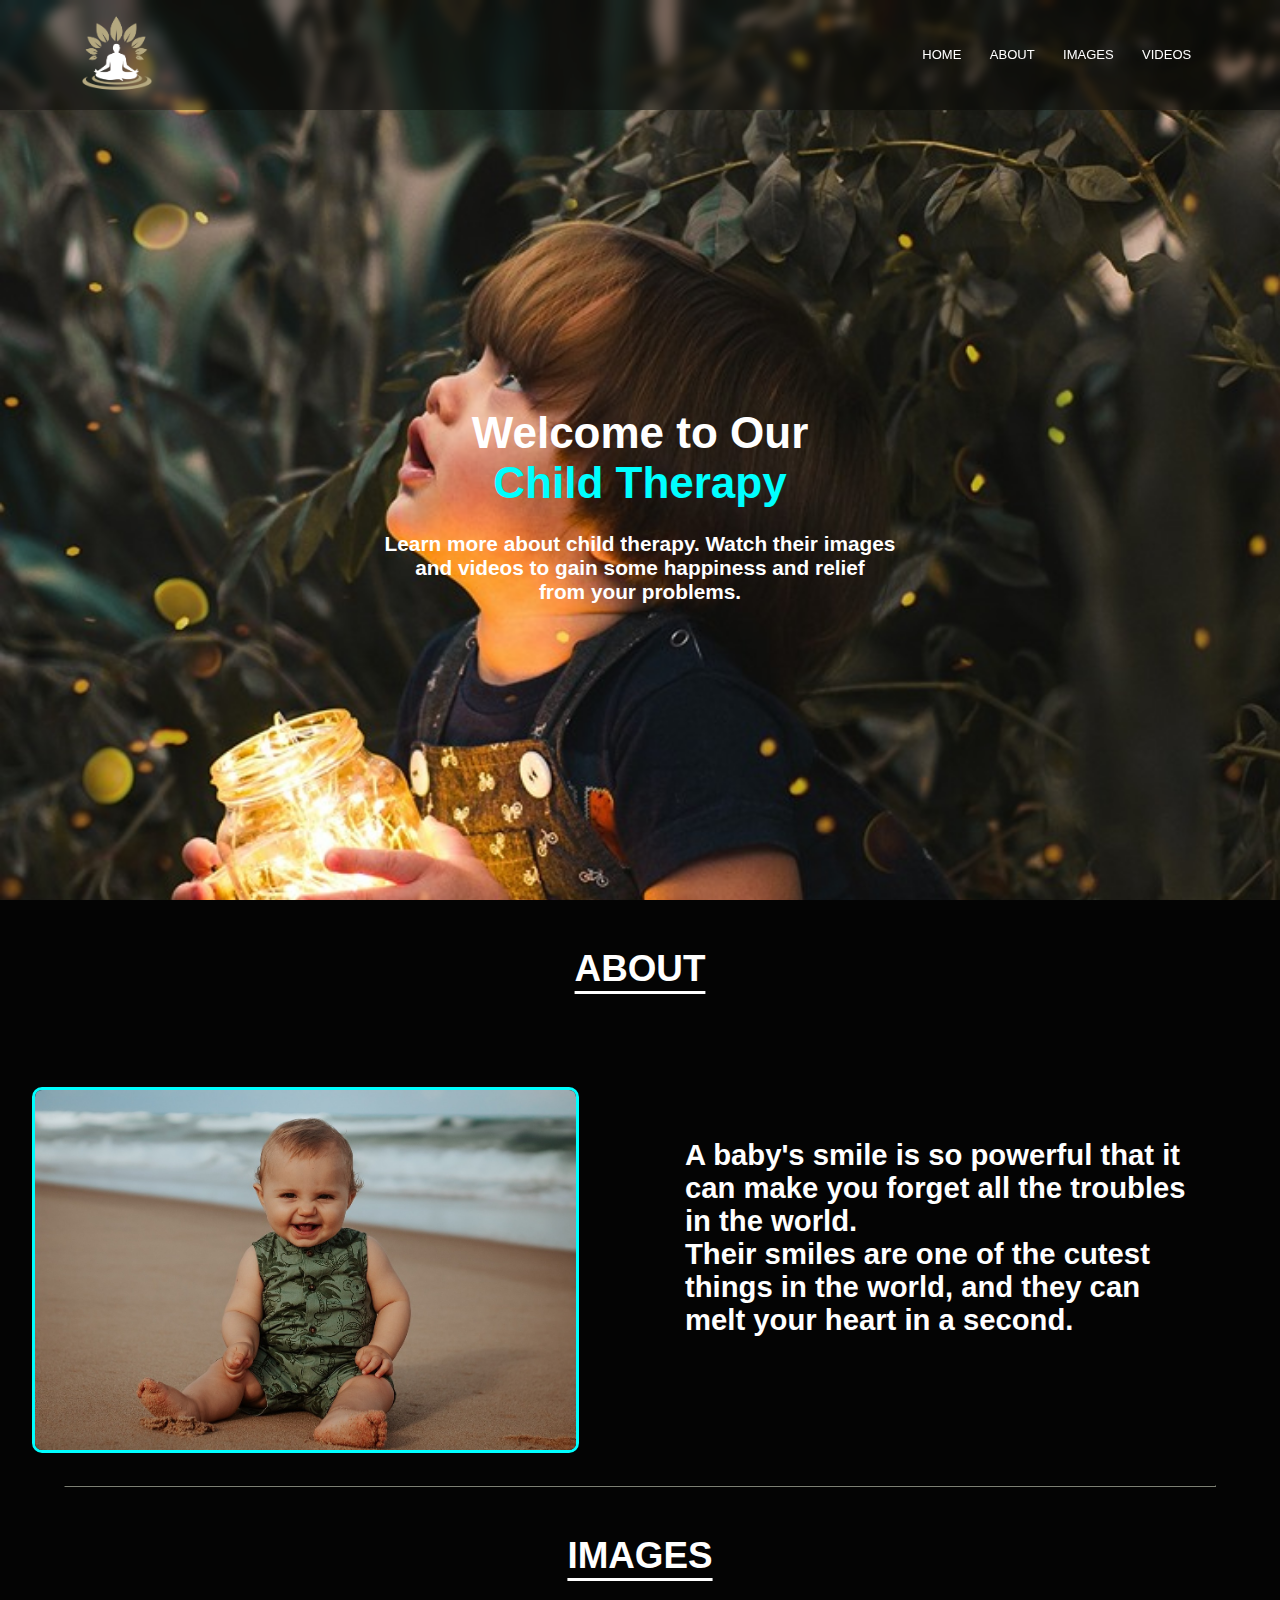
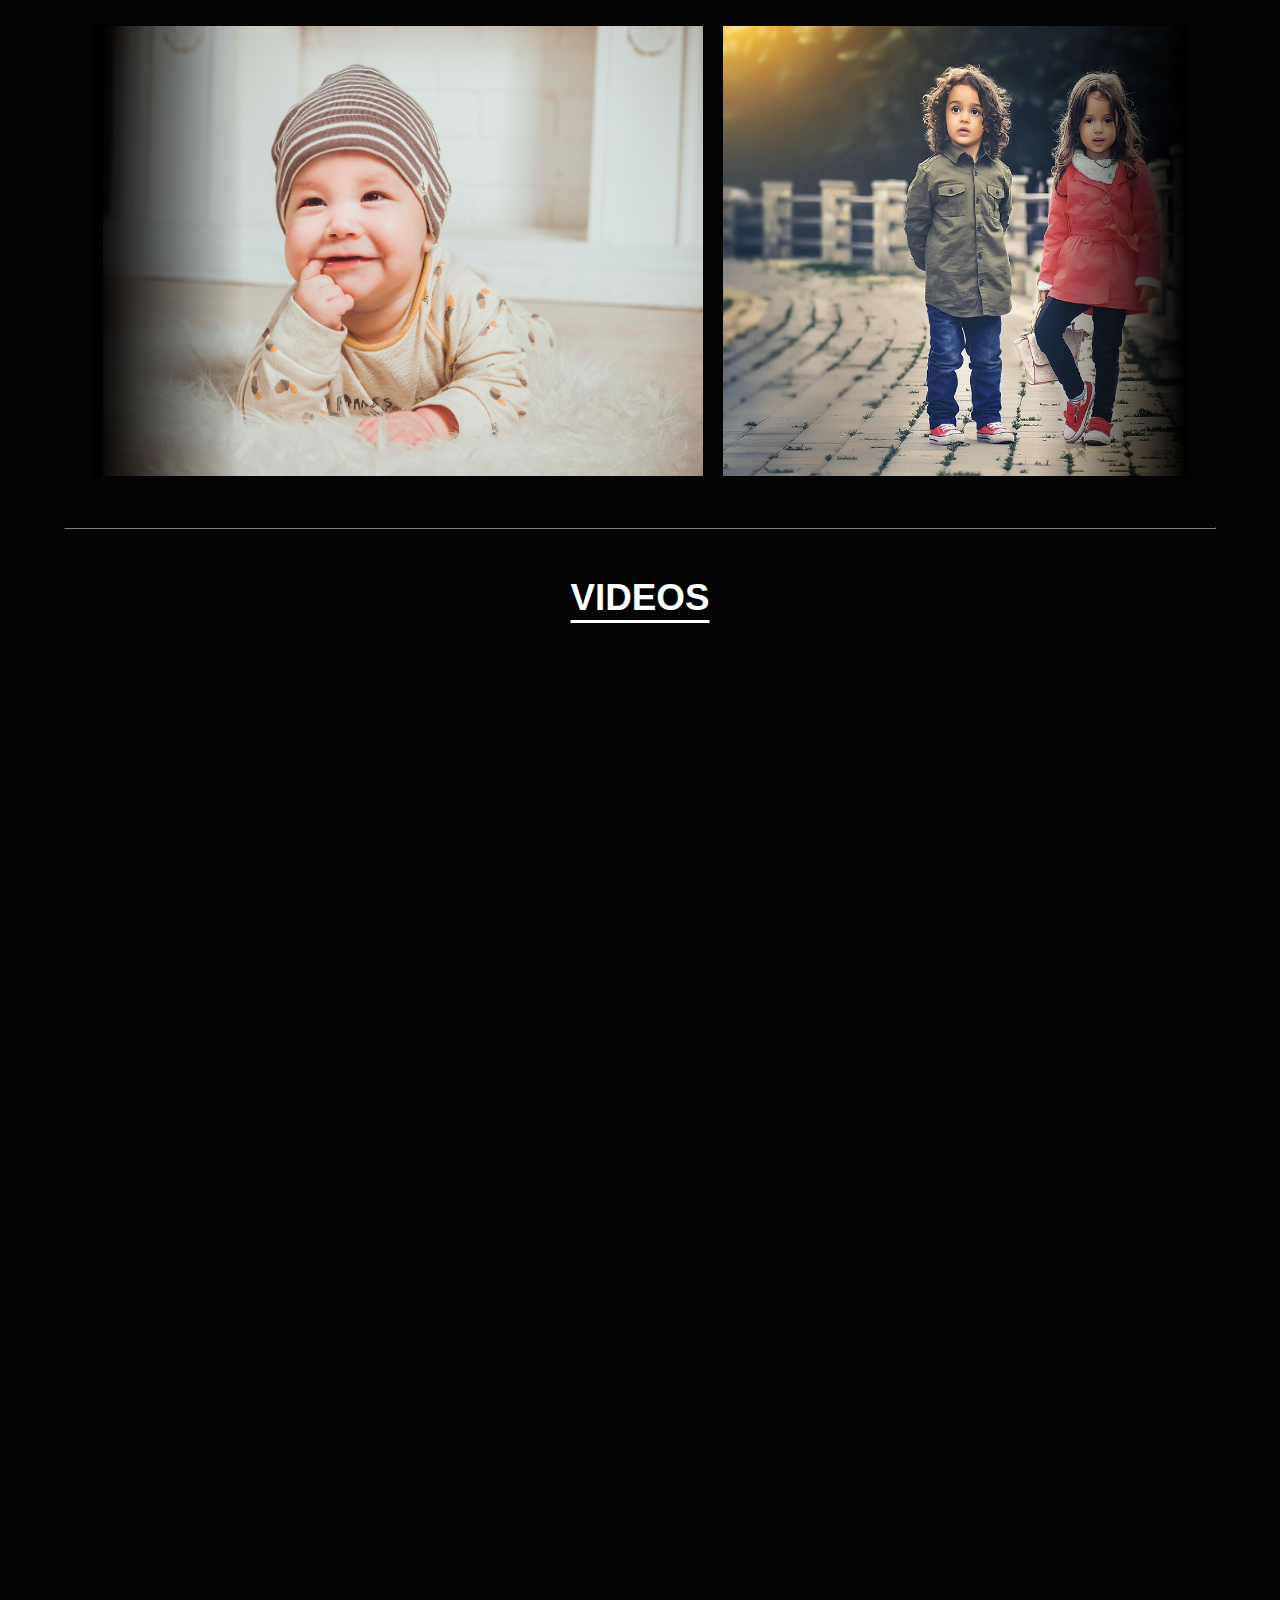
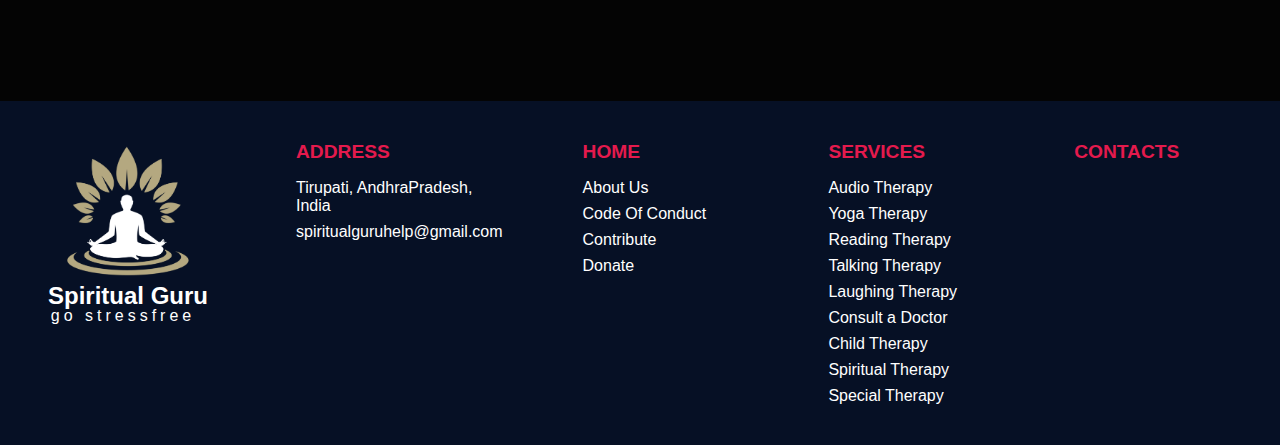
<file: html/childTherapy.html>
<!DOCTYPE html>
<html lang="en">
  <head>
    <meta charset="UTF-8" />
    <meta http-equiv="X-UA-Compatible" content="IE=edge" />
    <meta name="viewport" content="width=device-width, initial-scale=1.0" />
    <link rel="icon" href="/images/favicon-enhanced.png" />
    <link rel="preconnect" href="https://fonts.googleapis.com" />
    <link rel="preconnect" href="https://fonts.gstatic.com" crossorigin />
    <link
      rel="stylesheet"
      text="text/CSS"
      href="https://cdnjs.cloudflare.com/ajax/libs/font-awesome/6.1.1/css/all.min.css"
    />
    <link
      href="https://fonts.googleapis.com/css2?family=Inter:wght@100;400;700&display=swap"
      rel="stylesheet"
    />
    <title>Spiritual Guru - Child Therapy</title>
    <link rel="stylesheet" href="../css/childTherapy.css" />
  </head>
  <body>
    <!-- Navbar Section -->
    <nav>
      <a href="../index.html"
        ><img class="audio-logo" src="../logo.png" alt="Logo"
      /></a>

      <div class="nav-links" id="navLinks">
        <ul>
          <li><a href="../index.html">HOME</a></li>
          <li><a href="#about" class=".smooth-scroll">ABOUT</a></li>
          <li><a href="#images" class=".smooth-scroll">IMAGES </a></li>
          <li><a href="#videos" class=".smooth-scroll">VIDEOS </a></li>
        </ul>
      </div>
      <div class="hamburger" id="ham">
        <svg stroke="currentColor" fill="currentColor" stroke-width="0" viewBox="0 0 1024 1024" height="1em" width="1em" xmlns="http://www.w3.org/2000/svg"><path d="M904 160H120c-4.4 0-8 3.6-8 8v64c0 4.4 3.6 8 8 8h784c4.4 0 8-3.6 8-8v-64c0-4.4-3.6-8-8-8zm0 624H120c-4.4 0-8 3.6-8 8v64c0 4.4 3.6 8 8 8h784c4.4 0 8-3.6 8-8v-64c0-4.4-3.6-8-8-8zm0-312H120c-4.4 0-8 3.6-8 8v64c0 4.4 3.6 8 8 8h784c4.4 0 8-3.6 8-8v-64c0-4.4-3.6-8-8-8z"></path></svg>
      </div>
      
    </nav>

      <!-- Mobile Layout Navbar -->
    <div class="menu" id="menu">
      <ul class="menu-link">
        <li><a href="../index.html">HOME</a></li>
        <li><a class="close" href="#about">ABOUT</a></li>
        <li><a class="close" href="#images">IMAGES </a></li>
        <li><a class="close" href="#videos">VIDEOS </a></li>
      </ul>
    </div>
      <!-- Mobile Layout Navbar Ends Here -->

    <!-- Navbar Section Ends Here -->

    <div class="menu" id="menu">
      <ul class="menu-link">
        <li><a href="../index.html">HOME</a></li>
        <li><a class="close" href="#about">ABOUT</a></li>
        <li><a class="close" href="#images">IMAGES </a></li>
        <li><a class="close" href="#videos">VIDEOS </a></li>
      </ul>
    </div>
    <header>
      <div class="center"> 
        <h1 id="title">Welcome to Our <br><span class="heading-span">Child Therapy</span></h1>
        <h3 id="subtitle">Learn more about child therapy. Watch their images<br> and videos to gain some happiness and relief <br> from your problems.</h3>
      </div>
    </header>
    <section id="about" class="about">
      <h1 class="section-headings">ABOUT</h1>
      <div class="bfit">
        <img src="../images/about-child.jpg"
            width="700" height="600">
        <div class="btext">
            <div class="baby-text">
                <div class="baby-text"><h3>A baby's smile is so powerful that it can make you forget all the troubles </h3></div>
                <div class="baby-text"><h3>in the world.</h3></div>
                <div class="baby-text"><h3>Their smiles are one of the cutest things in the world, and they can</h3></div>
                <div class="baby-text"><h3> melt your heart in a second.</h3></div>
        </div>

    </div>
  </div>
    </div>
    </section>
    <hr/>
    <section id="images">
      <h1 class="section-headings">IMAGES</h1>
      <div class="main-scroll-div">
        <div>
            <button class="icon" onclick="scrolll()"> <i class="fas fa-angle-double-left"></i></button>
        </div>
        <div class="cover">
            <div class="scroll-images">
                <div class="child"><img class="child-img" src="../images/slider-8.jpg" alt="image"></div>
                <div class="child"><img class="child-img" src="../images/slider-3.jpg" alt="image"></div>
                <div class="child"><img class="child-img" src="../images/slider-4.jpg" alt="image"></div>
                <div class="child"><img class="child-img" src="../images/slider-5.jpg" alt="image"></div>
                <div class="child"><img class="child-img" src="../images/slider-6.jpg" alt="image"></div>
                <div class="child"><img class="child-img" src="../images/slider-2.jpg" alt="image"></div>
                <div class="child"><img class="child-img" src="../images/slider-7.jpg" alt="image"></div>
                <div class="child"><img class="child-img" src="../images/slider-8.jpg" alt="image"></div>
                <div class="child"><img class="child-img" src="../images/slider-9.jpg" alt="image"></div>
            </div>
        </div>
        <div>
            <button class="icon" onclick="scrollr()"> <i class="fas fa-angle-double-right"></i></button>
        </div>
    </div>
     
      <br>
    </section>
    <hr/>
    <!-- Video Section  -->
  <section id="videos">
    <h1 class="section-headings">VIDEOS</h1>
    <div class="collection">
      <div class="video">
        <iframe width="560" height="315" src="https://www.youtube.com/embed/DWFAyZddWgM?si=r8JGG8w73f2nAQDp" title="YouTube video player" frameborder="0" allow="accelerometer; autoplay; clipboard-write; encrypted-media; gyroscope; picture-in-picture" allowfullscreen></iframe>
      </div>
      <div class="video">
        <iframe width="560" height="315" src="https://www.youtube.com/embed/zs21cKJs87E" title="YouTube video player" frameborder="0" allow="accelerometer; autoplay; clipboard-write; encrypted-media; gyroscope; picture-in-picture" allowfullscreen></iframe>
      </div>
      <div class="video">
        <iframe width="560" height="315" src="https://www.youtube.com/embed/1YBheuHma8I" title="YouTube video player" frameborder="0" allow="accelerometer; autoplay; clipboard-write; encrypted-media; gyroscope; picture-in-picture" allowfullscreen></iframe>
      </div>
      <div class="video">
        <iframe width="560" height="315" src="https://www.youtube.com/embed/L49VXZwfup8" title="YouTube video player" frameborder="0" allow="accelerometer; autoplay; clipboard-write; encrypted-media; gyroscope; picture-in-picture" allowfullscreen></iframe>
      </div>
      <div class="video">
        <iframe width="560" height="315" src="https://www.youtube.com/embed/gB12TV38QBo" title="YouTube video player" frameborder="0" allow="accelerometer; autoplay; clipboard-write; encrypted-media; gyroscope; picture-in-picture" allowfullscreen></iframe>
      </div>
      <div class="video">
        <iframe width="560" height="315" src="https://www.youtube.com/embed/I-JtHoQtUNY?si=hjKmpGtvISFjcUo-" title="YouTube video player" frameborder="0" allow="accelerometer; autoplay; clipboard-write; encrypted-media; gyroscope; picture-in-picture" allowfullscreen></iframe>
      </div>
    </div>
  </section>


     <!-- footer start -->
  <footer>
    <div class="footer-container">
      <!--logo and info column-->
      <div class="col">
        <!--logo insert-->
        <img src="../logo.png" alt="logo" class="footlogo" />
        <div class="footercontent">
          <h2 class="footerheading">Spiritual Guru</h2>
          <p class="footerpara">go stressfree</p>
        </div>
      </div>

      <!--ADDRESS COLUMN-->

      <div class="footer-side-col">
        <div class="col">
          <h3>
            ADDRESS
            <div class="underline"><span></span></div>
          </h3>
          <p>Tirupati, AndhraPradesh, India</p>
          <p class="email-id"><a href="mailto:spiritualguruhelp@gmail.com">spiritualguruhelp@gmail.com</a></p>
        </div>
        <!--HOME COLUMN-->
        <div class="col">
          <h3>HOME</h3>
          <ul>
            <li><a href="#about">About Us</a></li>
            <li>
              <a
                href="https://github.com/rakeshvempalli/Spiritualguru/blob/main/CODE_OF_CONDUCT.md"
                >Code Of Conduct</a
              >
            </li>
            <li>
              <a href="https://github.com/rakeshvempalli/Spiritualguru">Contribute</a>
            </li>
            <li>
              <a href="https://www.buymeacoffee.com/rakeshvempalli">Donate</a>
            </li>
          </ul>
        </div>
        <!--OUR SERVICES COLUMN-->
        <div class="col">
          <h3>
            SERVICES
            <div class="underline"><span></span></div>
          </h3>
          <ul>
            <li>
              <a href="audioTherapy.html">Audio Therapy</a>
            </li>
            <li>
              <a href="yogatherapy.html">Yoga Therapy</a>
            </li>
            <li>
              <a href="readingTherapy.html">Reading Therapy</a>
            </li>
            <li>
              <a href="talkingTherapy.html">Talking Therapy</a>
            </li>
            <li>
              <a href="laughTherapy.html">Laughing Therapy</a>
            </li>
            <li>
              <a href="https://www.practo.com/counselling-psychology">Consult a Doctor</a>
            </li>
            <li>
              <a href="childTherapy.html"">Child Therapy</a>
            </li>
            <li>
              <a href="spirituality.html">Spiritual Therapy</a>
            </li>
            <li>
              <a href="specialTherapy.html">Special Therapy</a>
            </li>
          </ul>
        </div>
        <!--CONTACTS COLUMN-->
        <div class="col">
          <h3>
            CONTACTS
            <div class="underline"><span></span></div>
          </h3>
          <div class="social-menu">
            <ul>
              <a href="https://twitter.com/Spiritualguru" target="_blank">
                <li id="social-twitter"><i class="fab fa-2x fa-twitter"></i></li>
              </a>
              <a href="https://github.com/rakeshvempalli/Sukoon" target="_blank">
                <li id="social-github"><i class="fab fa-2x fa-github"></i></li>
              </a>
              <a href="https://www.linkedin.com/in/Spiritualguru" target="_blank">
                <li id="social-linkedin"><i class="fab fa-2x fa-linkedin-in"></i></li>
              </a>
            </ul>
          </div>
      </div>
      </div>
      </div>
    </div>
  </footer>
  <script src="childTherapy.js"></script>
  </body>
</html>
</file>
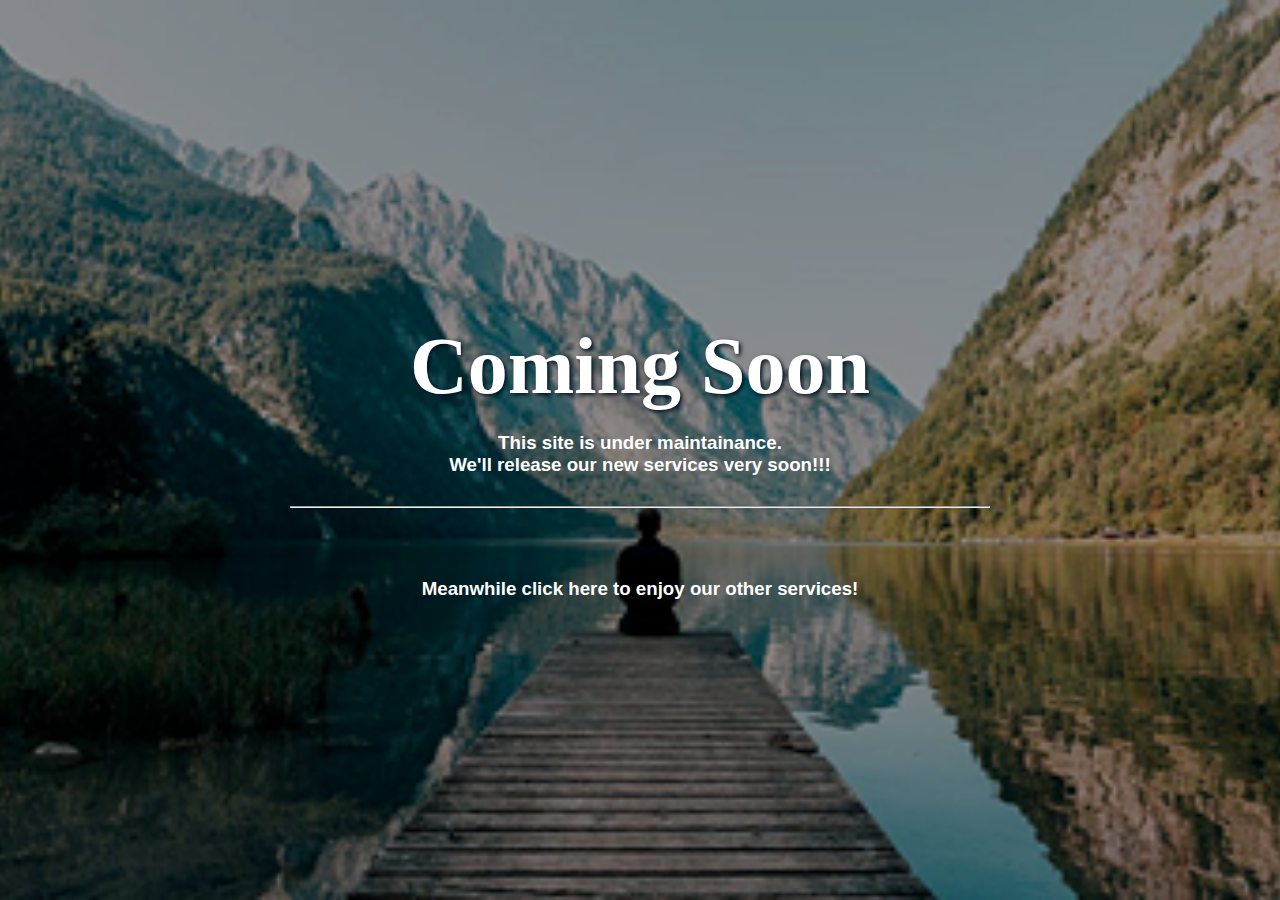
<file: html/comingSoon.html>
<!DOCTYPE html>
<html lang="en">
  <head>
    <meta charset="UTF-8" />
    <meta http-equiv="X-UA-Compatible" content="IE=edge" />
    <meta name="viewport" content="width=device-width, initial-scale=1.0" />
    <link rel ="icon" href="../images/favicon-enhanced.png">
    <link rel="stylesheet" href="../css/styles.css" />
    <link rel="preconnect" href="https://fonts.googleapis.com">
<link rel="preconnect" href="https://fonts.gstatic.com" crossorigin>
<link href="https://fonts.googleapis.com/css2?family=Cedarville+Cursive&family=Dancing+Script&family=Itim&family=Oleo+Script+Swash+Caps&family=Permanent+Marker&display=swap" rel="stylesheet">
    <title>Sukoon - Coming Soon</title>
  </head>
  <body>
      <h1>Coming Soon</h1>
      <h3>This site is under maintainance.<br />We'll release our new services very
        soon!!!</h3>
      <hr>
      <p id="launch"></p>
      <h3><a href="https://sukoon-stress-free.netlify.app/#services">Meanwhile click here to enjoy our other services!</a></h3>
  
    </body>
<!--     <script src="../js/comingSoon.js"></script> -->
</html>
</file>
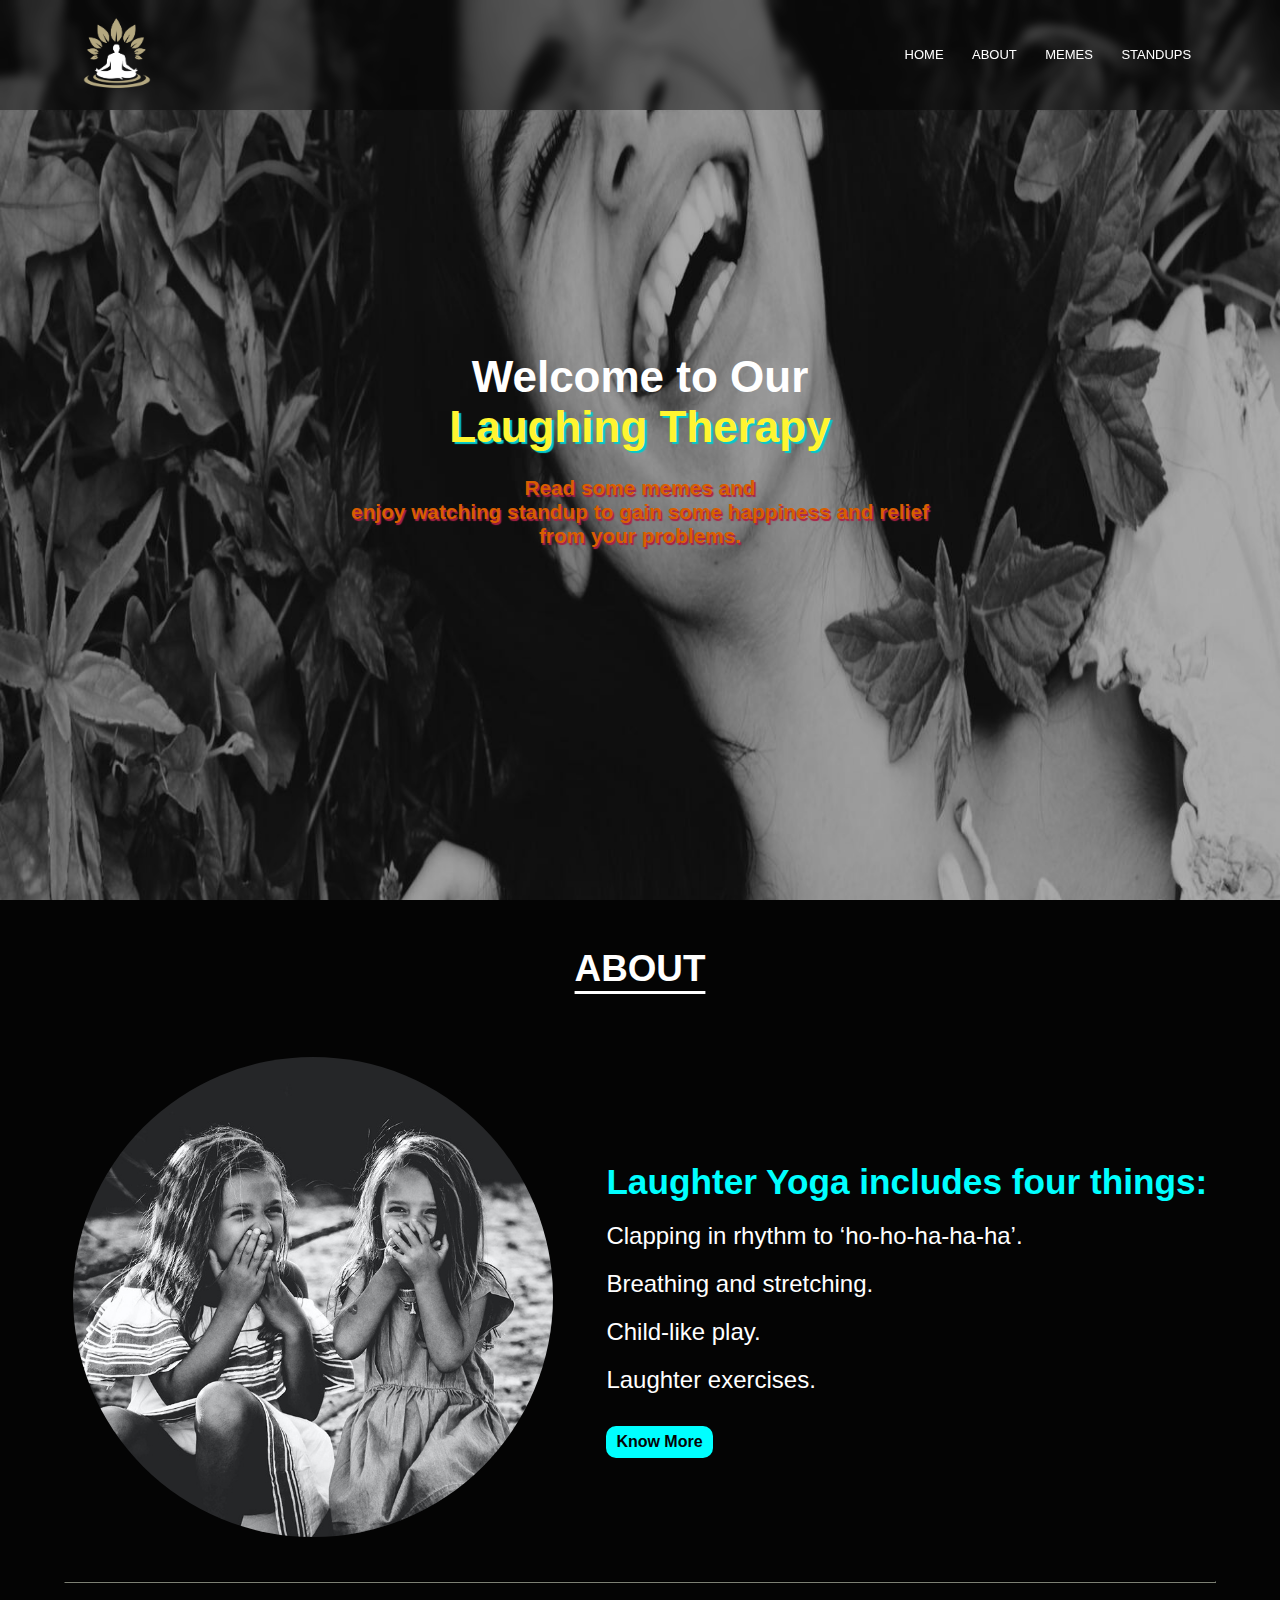
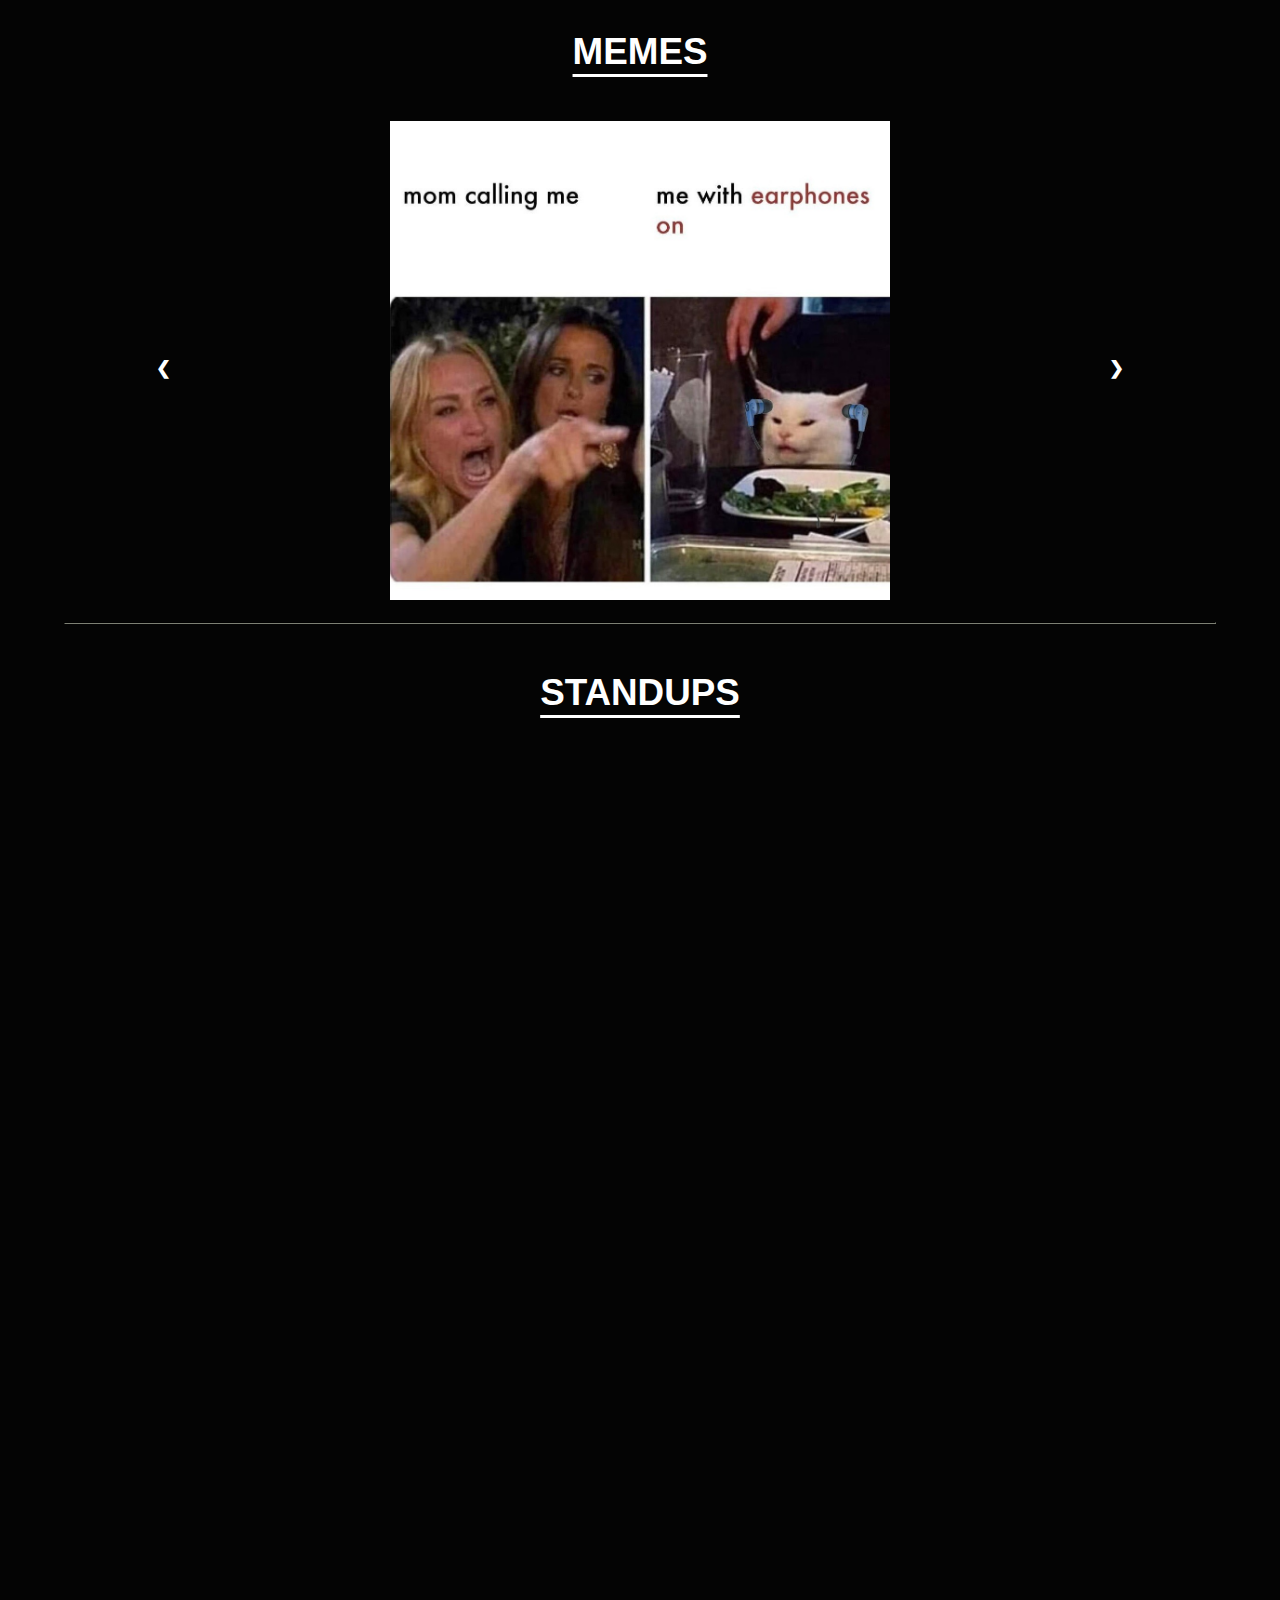
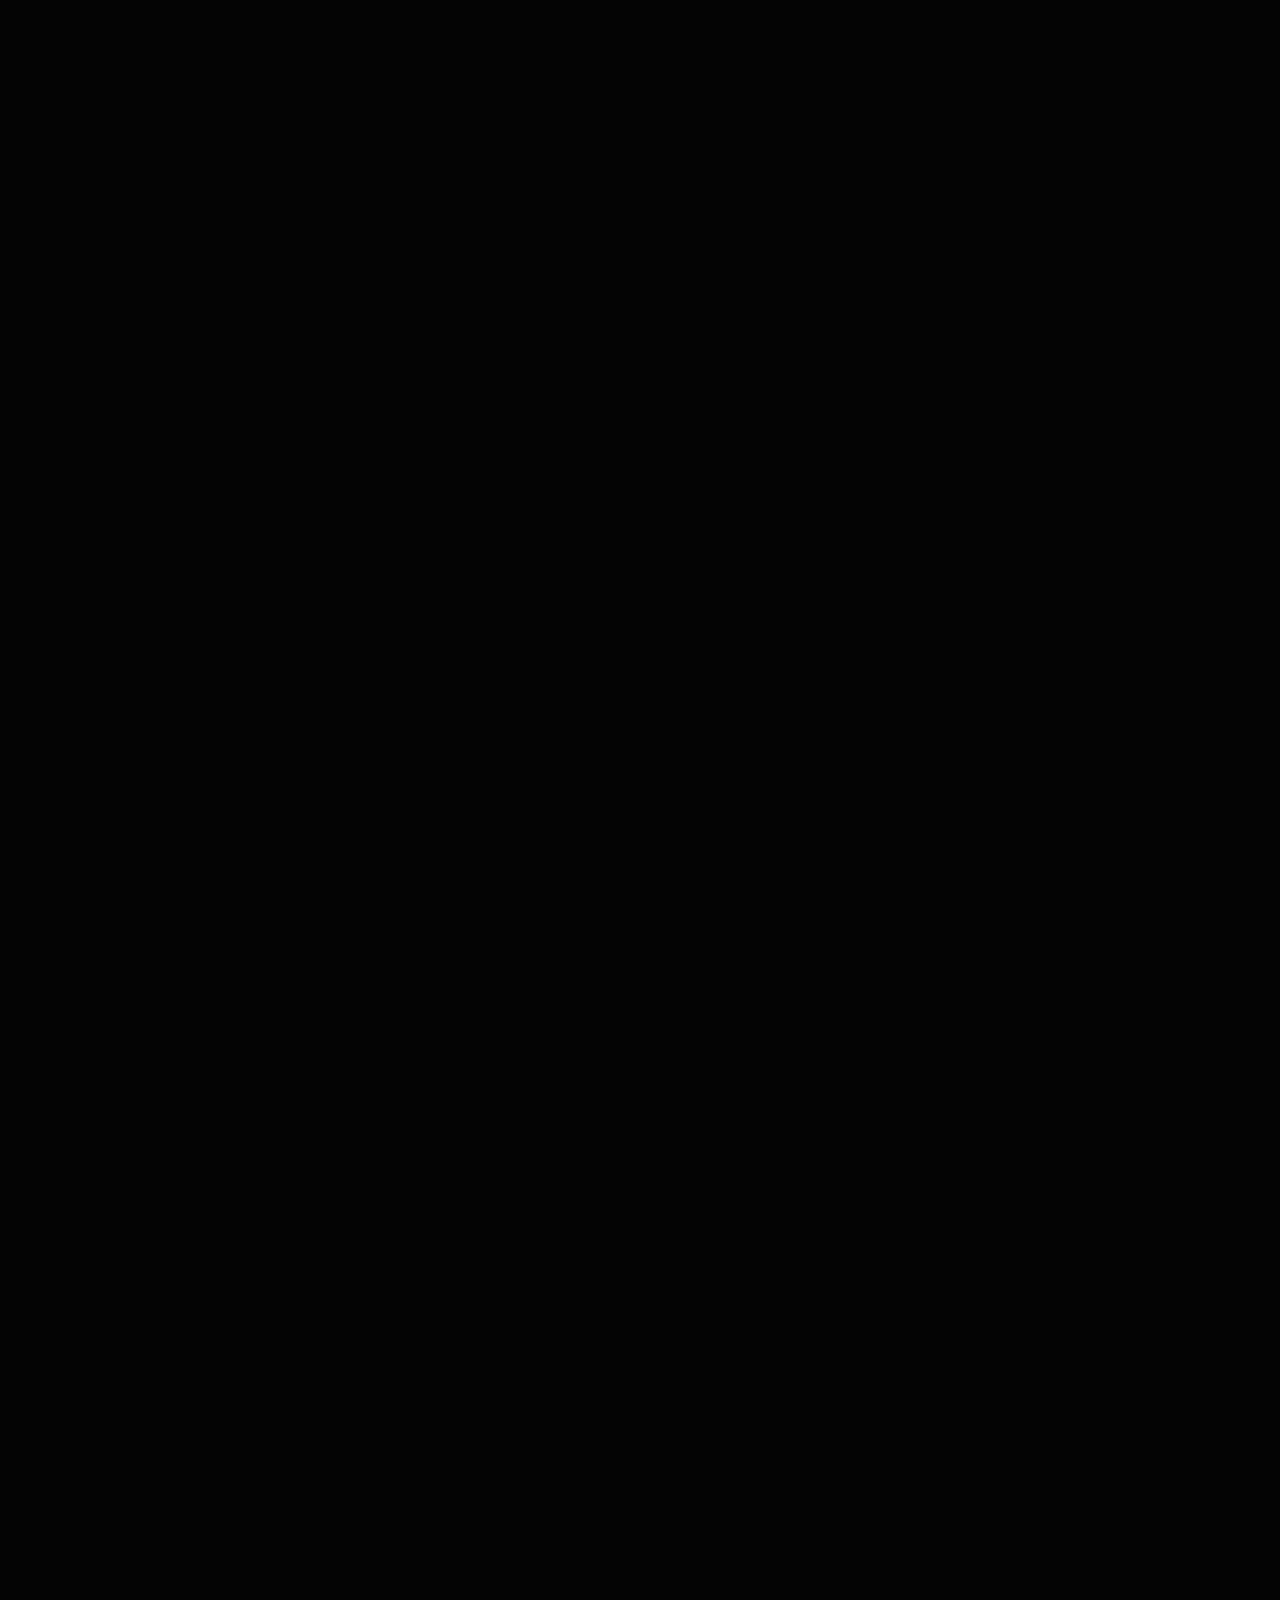
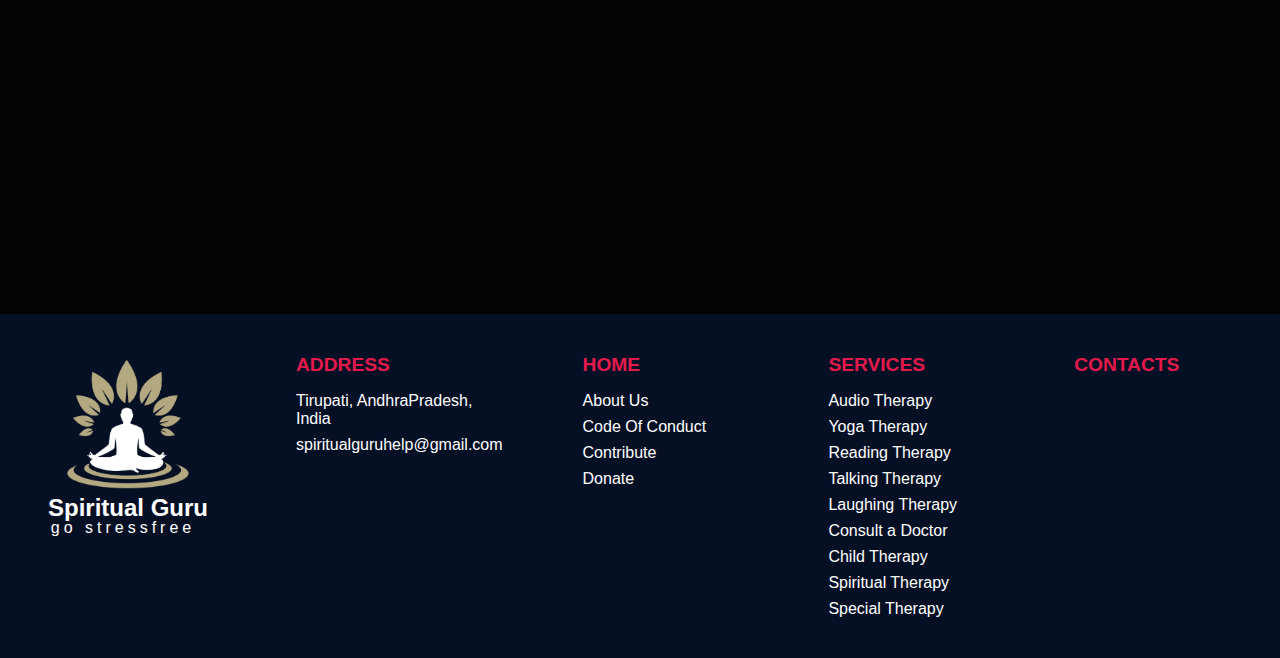
<file: html/laughTherapy.html>
<!DOCTYPE html>
<html lang="en">
  <head>
    <meta charset="UTF-8" />
    <meta http-equiv="X-UA-Compatible" content="IE=edge" />
    <meta name="viewport" content="width=device-width, initial-scale=1.0" />
    <link rel="icon" href="/images/favicon-enhanced.png" />
    <title>Spiritual Guru - Laughing Therapy</title>
    <link rel="stylesheet" href="css/laugh.css" />
    <link
      rel="stylesheet"
      text="text/CSS"
      href="https://cdnjs.cloudflare.com/ajax/libs/font-awesome/6.1.1/css/all.min.css"
    />
    <link href="https://unpkg.com/aos@2.3.1/dist/aos.css" rel="stylesheet">
  </head>
    <nav>
      <a href="../index.html"><img class="audio-logo" src="../logo.png" alt="Logo"/></a>

      <div class="nav-links" id="navLinks">
        <ul>
          <li><a href="../index.html">HOME</a></li>
          <li><a href="#about">ABOUT</a></li>
          <li><a href="#memes">MEMES </a></li>
          <li><a href="#standups">STANDUPS </a></li>
        </ul>
      </div>

      <div class="hamburger" id="ham">
        <svg stroke="currentColor" fill="currentColor" stroke-width="0" viewBox="0 0 1024 1024" height="1em" width="1em" xmlns="http://www.w3.org/2000/svg"><path d="M904 160H120c-4.4 0-8 3.6-8 8v64c0 4.4 3.6 8 8 8h784c4.4 0 8-3.6 8-8v-64c0-4.4-3.6-8-8-8zm0 624H120c-4.4 0-8 3.6-8 8v64c0 4.4 3.6 8 8 8h784c4.4 0 8-3.6 8-8v-64c0-4.4-3.6-8-8-8zm0-312H120c-4.4 0-8 3.6-8 8v64c0 4.4 3.6 8 8 8h784c4.4 0 8-3.6 8-8v-64c0-4.4-3.6-8-8-8z"></path></svg>
      </div>
    </nav>
  
    <div class="menu" id="menu">
      <ul class="menu-link">
        <li><a  href="../index.html">HOME</a></li>
        <li><a onclick="closeMenu()" href="#about">ABOUT</a></li>
        <li><a onclick="closeMenu()" href="#memes">MEMES </a></li>
        <li><a  onclick="closeMenu()" href="#standups">STANDUPS </a></li>
      </ul>
    </div>
    
    <header>
      <div class="filter"></div>
      <div class="center"> 
        <h1  data-aos="fade-down"  id="title">Welcome to Our <br><span class="heading-span">Laughing Therapy</span></h1>
        <h3 data-aos="fade-up-right" data-aos-duration="1500" id="subtitle">Read some memes and <br>enjoy watching standup to gain some happiness and relief <br> from your problems.</h3>
      </div>
    </header>

    <section id="about">
      <h1 data-aos="flip-right" class="section-headings">ABOUT</h1>
      <div class="about-container">
        <div data-aos="fade-up-right" data-aos-duration="5000" class="image">
          <img src="../images/laugh.jpg" alt="">
        </div>
        <div class="about-content">
          <h4 data-aos="fade-up-left" class="one"> Laughter Yoga includes four things:</h4>
          <ol class="about-list">
            <li data-aos="fade-left">Clapping in rhythm to ‘ho-ho-ha-ha-ha’.</li>
            <li data-aos="fade-left">Breathing and stretching.</li>
            <li data-aos="fade-left">Child-like play.</li>
            <li data-aos="fade-left">Laughter exercises.</li>
          </ol>
          <a href="https://www.healthline.com/nutrition/laughing-yoga" target="_blank">Know More</a>
        </div>
      </div>
    </section>
    <hr/>
    <section id="memes">
      <h1  data-aos="zoom-out" class="section-headings">MEMES</h1>
      <div data-aos="flip-up" class="slideshow-container">
        <div class="mySlides fade">
          <img src="../images/meme1.jpg" style="width:50%; margin-left: 25%;">
        </div>
      
        <div data-aos="flip-up" class="mySlides fade">
          <img src="../images/meme2.jpg" style="width:50%; margin-left: 25%;">
        </div>
      
        <div data-aos="flip-up" class="mySlides fade">
          <img src="../images/meme3.jpg" style="width:50%; margin-left: 25%;">
        </div>

        <div data-aos="flip-up" class="mySlides fade">
          <img src="../images/meme4.jpg" style="width:50%; margin-left: 25%;">
        </div>

        <div data-aos="flip-up" class="mySlides fade">
          <img src="../images/meme5.jpg" style="width:50%; margin-left: 25%;">
        </div>

        <div data-aos="flip-up" class="mySlides fade">
          <img src="../images/meme6.jpg" style="width:50% ; margin-left: 25%;">
        </div>
    
        <!-- Next and previous buttons -->
        <a class="prev" onclick="plusSlides(-1)">&#10094;</a>
        <a class="next" onclick="plusSlides(1)">&#10095;</a>
      </div>
      <br>
    </section>
    <hr/>
    <section id="standups">
      <h1 data-aos="zoom-in-up" class="section-headings">STANDUPS</h1>
        <div class="collection">
          <div data-aos="flip-down" class="video">
            <iframe
              width="100%"
              height="330"
              src="https://www.youtube.com/embed/Tqsz6fjvhZM"
              title="YouTube video player"
              frameborder="0"
              allow="accelerometer; autoplay; clipboard-write; encrypted-media; gyroscope; picture-in-picture"
              allowfullscreen>
            </iframe>
          </div>
          <div data-aos="flip-down" class="video">
            <iframe
              width="100%"
              height="330"
              src="https://www.youtube.com/embed/Y2Oj9gllHno?start=16"
              title="YouTube video player"
              frameborder="0"
              allow="accelerometer; autoplay; clipboard-write; encrypted-media; gyroscope; picture-in-picture"
              allowfullscreen>
            </iframe>
          </div>
          <div data-aos="flip-down" class="video">
            <iframe
              width="100%"
              height="330"
              src="https://www.youtube.com/embed/XDlyS4N__3o?start=22"
              title="YouTube video player"
              frameborder="0"
              allow="accelerometer; autoplay; clipboard-write; encrypted-media; gyroscope; picture-in-picture"
              allowfullscreen>
            </iframe>
          </div>
          <div data-aos="flip-down" class="video">
            <iframe
              width="100%"
              height="330"
              src="https://www.youtube.com/embed/z12bz7adLKI"
              title="YouTube video player"
              frameborder="0"
              allow="accelerometer; autoplay; clipboard-write; encrypted-media; gyroscope; picture-in-picture"
              allowfullscreen>
            </iframe>
          </div>
          <div data-aos="flip-down" class="video">
            <iframe
              width="100%"
              height="330"
              src="https://www.youtube.com/embed/4H5dtevdkEY"
              title="YouTube video player"
              frameborder="0"
              allow="accelerometer; autoplay; clipboard-write; encrypted-media; gyroscope; picture-in-picture"
              allowfullscreen>
            </iframe>
          </div>
          <div data-aos="flip-down" class="video">
            <iframe
              width="100%"
              height="330"
              src="https://www.youtube.com/embed/J38ZBIvLank"
              title="YouTube video player"
              frameborder="0"
              allow="accelerometer; autoplay; clipboard-write; encrypted-media; gyroscope; picture-in-picture"
              allowfullscreen>
            </iframe>
          </div>
          <div data-aos="flip-down" class="video" >
            <iframe
              width="100%"
              height="330"
              src="https://www.youtube.com/embed/dtaJzUbQS7E"
              title="YouTube video player"
              frameborder="0"
              allow="accelerometer; autoplay; clipboard-write; encrypted-media; gyroscope; picture-in-picture"
              allowfullscreen>
            </iframe>
          </div>
          <div data-aos="flip-down" class="video">
            <iframe
              width="100%"
              height="330"
              src="https://www.youtube.com/embed/8PtsKRBgLrA"
              title="YouTube video player"
              frameborder="0"
              allow="accelerometer; autoplay; clipboard-write; encrypted-media; gyroscope; picture-in-picture"
              allowfullscreen>
            </iframe>
          </div>
          <div data-aos="flip-down" class="video">
            <iframe
              width="100%"
              height="330"
              src="https://www.youtube.com/embed/cHLM9L_5gj0"
              title="YouTube video player"
              frameborder="0"
              allow="accelerometer; autoplay; clipboard-write; encrypted-media; gyroscope; picture-in-picture"
              allowfullscreen>
            </iframe>
          </div>
          <div data-aos="flip-down" class="video">
            <iframe
              width="100%"
              height="330"
              src="https://www.youtube.com/embed/injU8xUHoyU"
              title="YouTube video player"
              frameborder="0"
              allow="accelerometer; autoplay; clipboard-write; encrypted-media; gyroscope; picture-in-picture"
              allowfullscreen>
            </iframe>
          </div>
          <div data-aos="flip-down" class="video">
            <iframe 
              width="100%"
              height="330" 
              src="https://www.youtube.com/embed/KKnhgkmV7k8" 
              title="YouTube video player" 
              frameborder="0" 
              allow="accelerometer; autoplay; clipboard-write; encrypted-media; gyroscope; picture-in-picture" 
              allowfullscreen>
            </iframe>
          </div>
          <div data-aos="flip-down" class="video">
            <iframe 
              width="100%" 
              height="330" 
              src="https://www.youtube.com/embed/_9x9zagDbks" 
              title="YouTube video player" 
              frameborder="0" 
              allow="accelerometer; autoplay; clipboard-write; encrypted-media; gyroscope; picture-in-picture" 
              allowfullscreen>
            </iframe>
          </div>
          <div data-aos="flip-down" class="video">
            <iframe 
              width="100%" 
              height="330" 
              src="https://www.youtube.com/embed/L9pA6sZZjeY"
              title="YouTube video player"
              frameborder="0" 
              allow="accelerometer; autoplay; clipboard-write; encrypted-media; gyroscope; picture-in-picture" 
              allowfullscreen>
            </iframe>
          </div>
          <div data-aos="flip-down" class="video">
            <iframe 
              width="100%" 
              height="330"
              src="https://www.youtube.com/embed/MLOp3iQFlXY" 
              title="YouTube video player" 
              frameborder="0" 
              allow="accelerometer; autoplay; clipboard-write; encrypted-media; gyroscope; picture-in-picture" 
              allowfullscreen>
            </iframe>
          </div>
          <div data-aos="flip-down" class="video">
            <iframe 
              width="100%"
              height="330" 
              src="https://www.youtube.com/embed/AhacYw9dkyE" 
              title="YouTube video player" 
              frameborder="0" 
              allow="accelerometer; autoplay; clipboard-write; encrypted-media; gyroscope; picture-in-picture" 
              allowfullscreen>
            </iframe>
          </div>
          <div data-aos="flip-down" class="video">
            <iframe 
              width="100%"
              height="330" 
              src="https://www.youtube.com/embed/qkxuFKqJXWY" 
              title="YouTube video player"
              frameborder="0" 
              allow="accelerometer; autoplay; clipboard-write; encrypted-media; gyroscope; picture-in-picture" 
              allowfullscreen>
            </iframe>
          </div>
        </div>
    </section>

    <!-- footer start -->
    <footer>
      <div class="footer-container">
        <!--logo and info column-->
        <div class="col">
          <!--logo insert-->
          <img src="../logo.png" alt="logo" class="footlogo" />
          <div class="footercontent">
            <h2 class="footerheading">Spiritual Guru</h2>
            <p class="footerpara">go stressfree</p>
          </div>
        </div>

        <!--ADDRESS COLUMN-->

        <div class="footer-side-col">
          <div class="col">
            <h3>
              ADDRESS
              <div class="underline"><span></span></div>
            </h3>
            <p>Tirupati, AndhraPradesh, India</p>
            <p class="email-id">
              <a href="mailto:spiritualguruhelp@gmail.com">spiritualguruhelp@gmail.com</a>
            </p>
          </div>

          <!--HOME COLUMN-->

          <div class="col">
            <h3>HOME</h3>
            <ul>
              <li><a href="#about">About Us</a></li>
              <li><a href="https://github.com/rakeshvempalli/Spiritualguru/blob/main/CODE_OF_CONDUCT.md">Code Of Conduct</a></li>
              <li><a href="https://github.com/rakeshvempalli/Spiritualguru">Contribute</a></li>
              <li><a href="https://www.buymeacoffee.com/susmitadey">Donate</a></li>
            </ul>
          </div>

         <!--OUR SERVICES COLUMN-->
         <div class="col">
          <h3>
            SERVICES
            <div class="underline"><span></span></div>
          </h3>
          <ul>
            <li>
              <a href="audioTherapy.html">Audio Therapy</a>
            </li>
            <li>
              <a href="yogatherapy.html">Yoga Therapy</a>
            </li>
            <li>
              <a href="readingTherapy.html">Reading Therapy</a>
            </li>
            <li>
              <a href="talkingTherapy.html">Talking Therapy</a>
            </li>
            <li>
              <a href="laughTherapy.html">Laughing Therapy</a>
            </li>
            <li>
              <a href="https://www.practo.com/counselling-psychology">Consult a Doctor</a>
            </li>
            <li>
              <a href="childTherapy.html"">Child Therapy</a>
            </li>
            <li>
              <a href="spirituality.html">Spiritual Therapy</a>
            </li>
            <li>
              <a href="specialTherapy.html">Special Therapy</a>
            </li>
          </ul>
        </div>

          <!--CONTACTS COLUMN-->

          <div class="col">
            <h3>CONTACTS<div class="underline"><span></span></div></h3>
            <div class="social-menu">
              <ul>
                <a href="https://twitter.com/Spiritualguru" target="_blank">
                  <li id="social-twitter"><i class="fab fa-2x fa-twitter"></i></li>
                </a>
                <a href="https://github.com/rakeshvempalli/Spiritualguru" target="_blank">
                  <li id="social-github"><i class="fab fa-2x fa-github"></i></li>
                </a>
                <a href="https://www.linkedin.com/in/Spiritualguru" target="_blank">
                  <li id="social-linkedin"><i class="fab fa-2x fa-linkedin-in"></i></li>
                </a>
              </ul>
            </div>
          </div>
        </div>
      </div>
    </footer>

    <script>
    const ham = document.getElementById("ham");
    const menu = document.getElementById("menu");
    const close = document.querySelectorAll('.close');
    const closeMenu = () => {
      if (menu.classList.contains("open")) {
        menu.classList.remove("open");
        
        console.log("open");
      }
      ham.innerHTML = '<svg stroke="currentColor" fill="currentColor" stroke-width="0" viewBox="0 0 1024 1024" height="1em" width="1em" xmlns="http://www.w3.org/2000/svg"><path d="M904 160H120c-4.4 0-8 3.6-8 8v64c0 4.4 3.6 8 8 8h784c4.4 0 8-3.6 8-8v-64c0-4.4-3.6-8-8-8zm0 624H120c-4.4 0-8 3.6-8 8v64c0 4.4 3.6 8 8 8h784c4.4 0 8-3.6 8-8v-64c0-4.4-3.6-8-8-8zm0-312H120c-4.4 0-8 3.6-8 8v64c0 4.4 3.6 8 8 8h784c4.4 0 8-3.6 8-8v-64c0-4.4-3.6-8-8-8z"></path></svg>'
    }

    const toggleMenu = () => {
      if (menu.classList.contains("open")) {
        menu.classList.remove("open");
        ham.innerHTML = '<svg stroke="currentColor" fill="currentColor" stroke-width="0" viewBox="0 0 1024 1024" height="1em" width="1em" xmlns="http://www.w3.org/2000/svg"><path d="M904 160H120c-4.4 0-8 3.6-8 8v64c0 4.4 3.6 8 8 8h784c4.4 0 8-3.6 8-8v-64c0-4.4-3.6-8-8-8zm0 624H120c-4.4 0-8 3.6-8 8v64c0 4.4 3.6 8 8 8h784c4.4 0 8-3.6 8-8v-64c0-4.4-3.6-8-8-8zm0-312H120c-4.4 0-8 3.6-8 8v64c0 4.4 3.6 8 8 8h784c4.4 0 8-3.6 8-8v-64c0-4.4-3.6-8-8-8z"></path></svg>'
        console.log("open");
      } else {
        menu.classList.add("open");
        ham.innerHTML = '<svg stroke="currentColor" fill="currentColor" stroke-width="0" viewBox="0 0 1024 1024" height="1em" width="1em" xmlns="http://www.w3.org/2000/svg"><path d="M563.8 512l262.5-312.9c4.4-5.2.7-13.1-6.1-13.1h-79.8c-4.7 0-9.2 2.1-12.3 5.7L511.6 449.8 295.1 191.7c-3-3.6-7.5-5.7-12.3-5.7H203c-6.8 0-10.5 7.9-6.1 13.1L459.4 512 196.9 824.9A7.95 7.95 0 0 0 203 838h79.8c4.7 0 9.2-2.1 12.3-5.7l216.5-258.1 216.5 258.1c3 3.6 7.5 5.7 12.3 5.7h79.8c6.8 0 10.5-7.9 6.1-13.1L563.8 512z"></path></svg>'
        console.log("close");
      }
    };
    ham.addEventListener("click", toggleMenu);
    close.forEach(ele => {
      ele.addEventListener("click", closeMenu);
    }
    )
    ham.addEventListener("click", toggleMenu);
    let slideIndex = 1;
    showSlides(slideIndex);
    function plusSlides(n) {
      showSlides(slideIndex += n);
    }
    function currentSlide(n) {
      showSlides(slideIndex = n);
    }

    function showSlides(n) {
      let i;
      let slides = document.getElementsByClassName("mySlides");
      let dots = document.getElementsByClassName("dot");
      if (n > slides.length) {slideIndex = 1}
      if (n < 1) {slideIndex = slides.length}
      for (i = 0; i < slides.length; i++) {
        slides[i].style.display = "none";
      }
      for (i = 0; i < dots.length; i++) {
        dots[i].className = dots[i].className.replace(" active", "");
      }
      slides[slideIndex-1].style.display = "block";
      dots[slideIndex-1].className += " active";
    }
    </script>
    <script>
      var preloader = document.getElementById('load');
      var scroll = document.getElementById('main');
      function myfunction(){
          preloader.style.display='none';
          scroll.style.overflow='scroll';
      }
      const backTopElement = document.getElementById("back-top-div");
      const minScolledAmountToBackTop = 800;

      window.addEventListener("scroll", () => {
        if (window.scrollY < minScolledAmountToBackTop) {
          backTopElement.classList.add("hidden");
        } else {
          backTopElement.classList.remove("hidden");
        }
      });

      const backTop = () => {
        window.scrollTo(0, 0);
      };

      backTopElement.addEventListener("click", backTop);
      ham.addEventListener("click", toggleMenu);
  </script>
   <script src="https://unpkg.com/aos@2.3.1/dist/aos.js"></script>
   <script>
     AOS.init();
   </script>    
  </body>
</html>
</file>
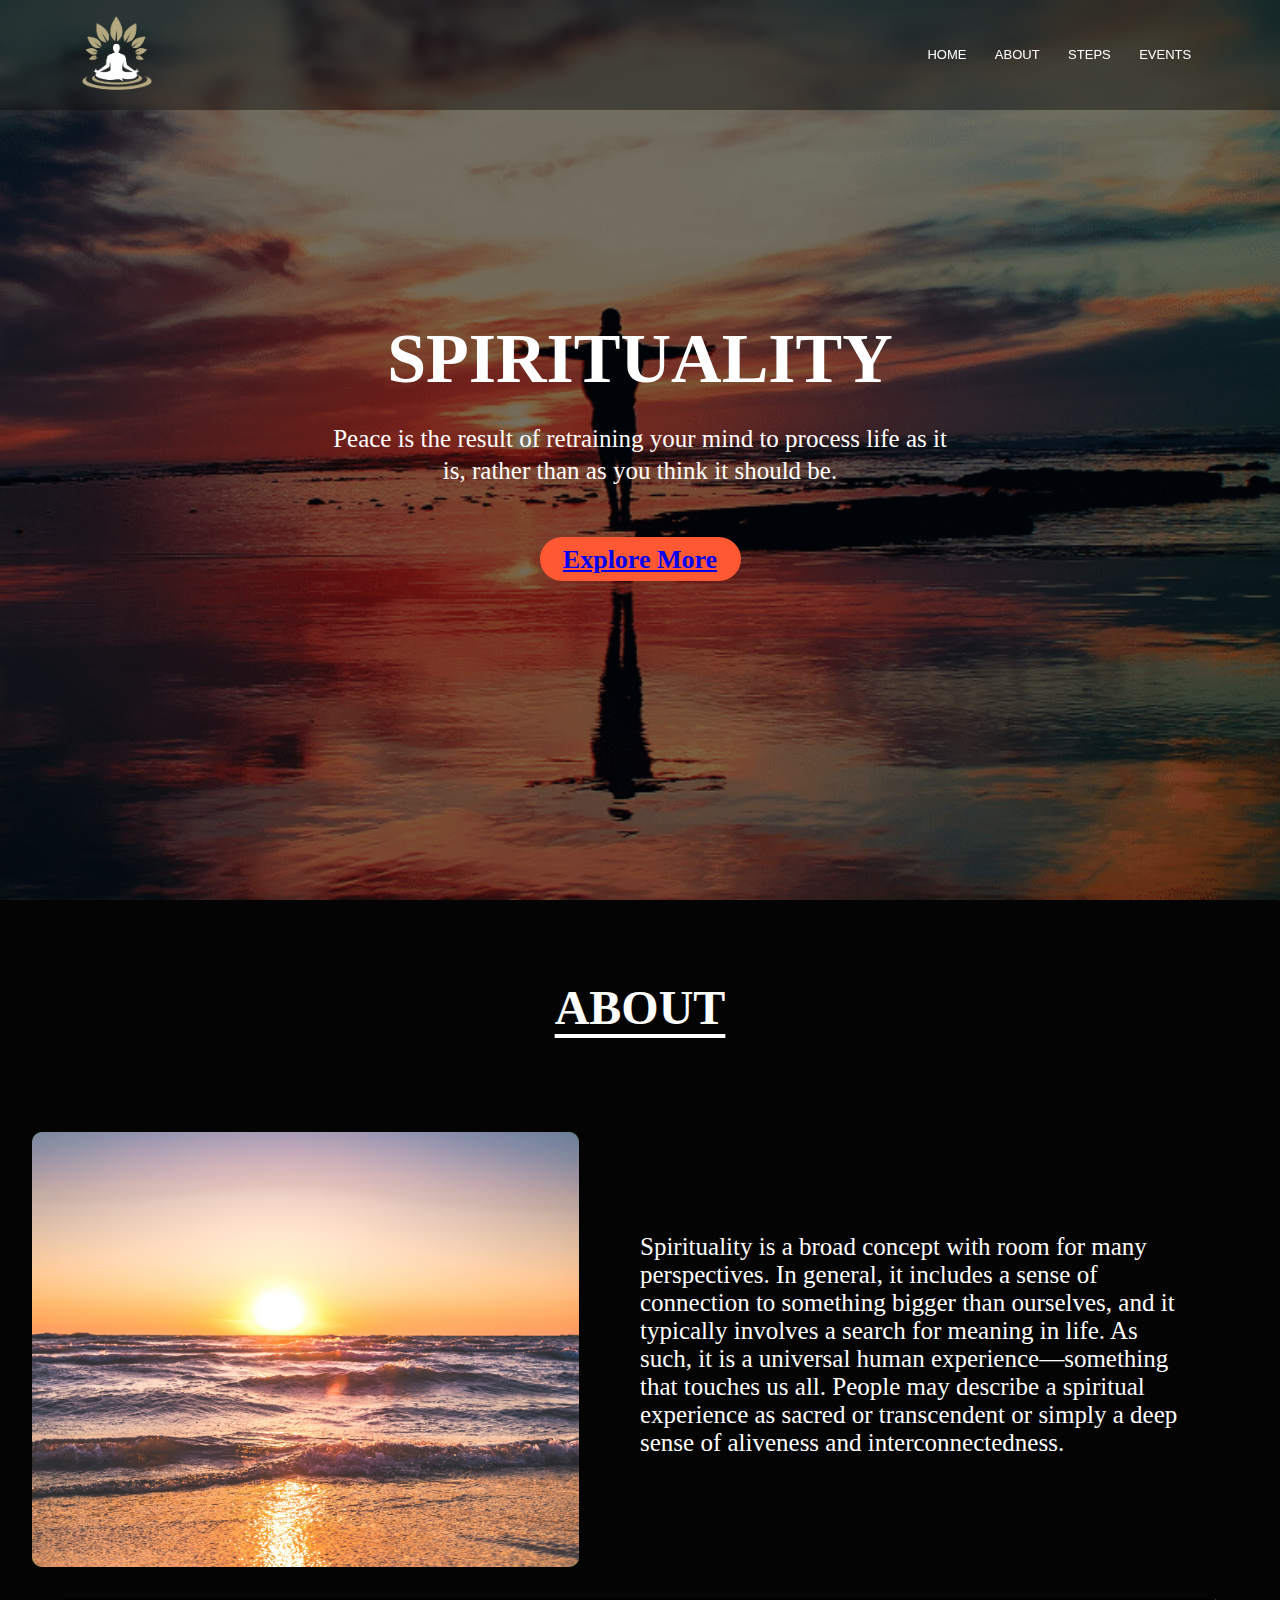
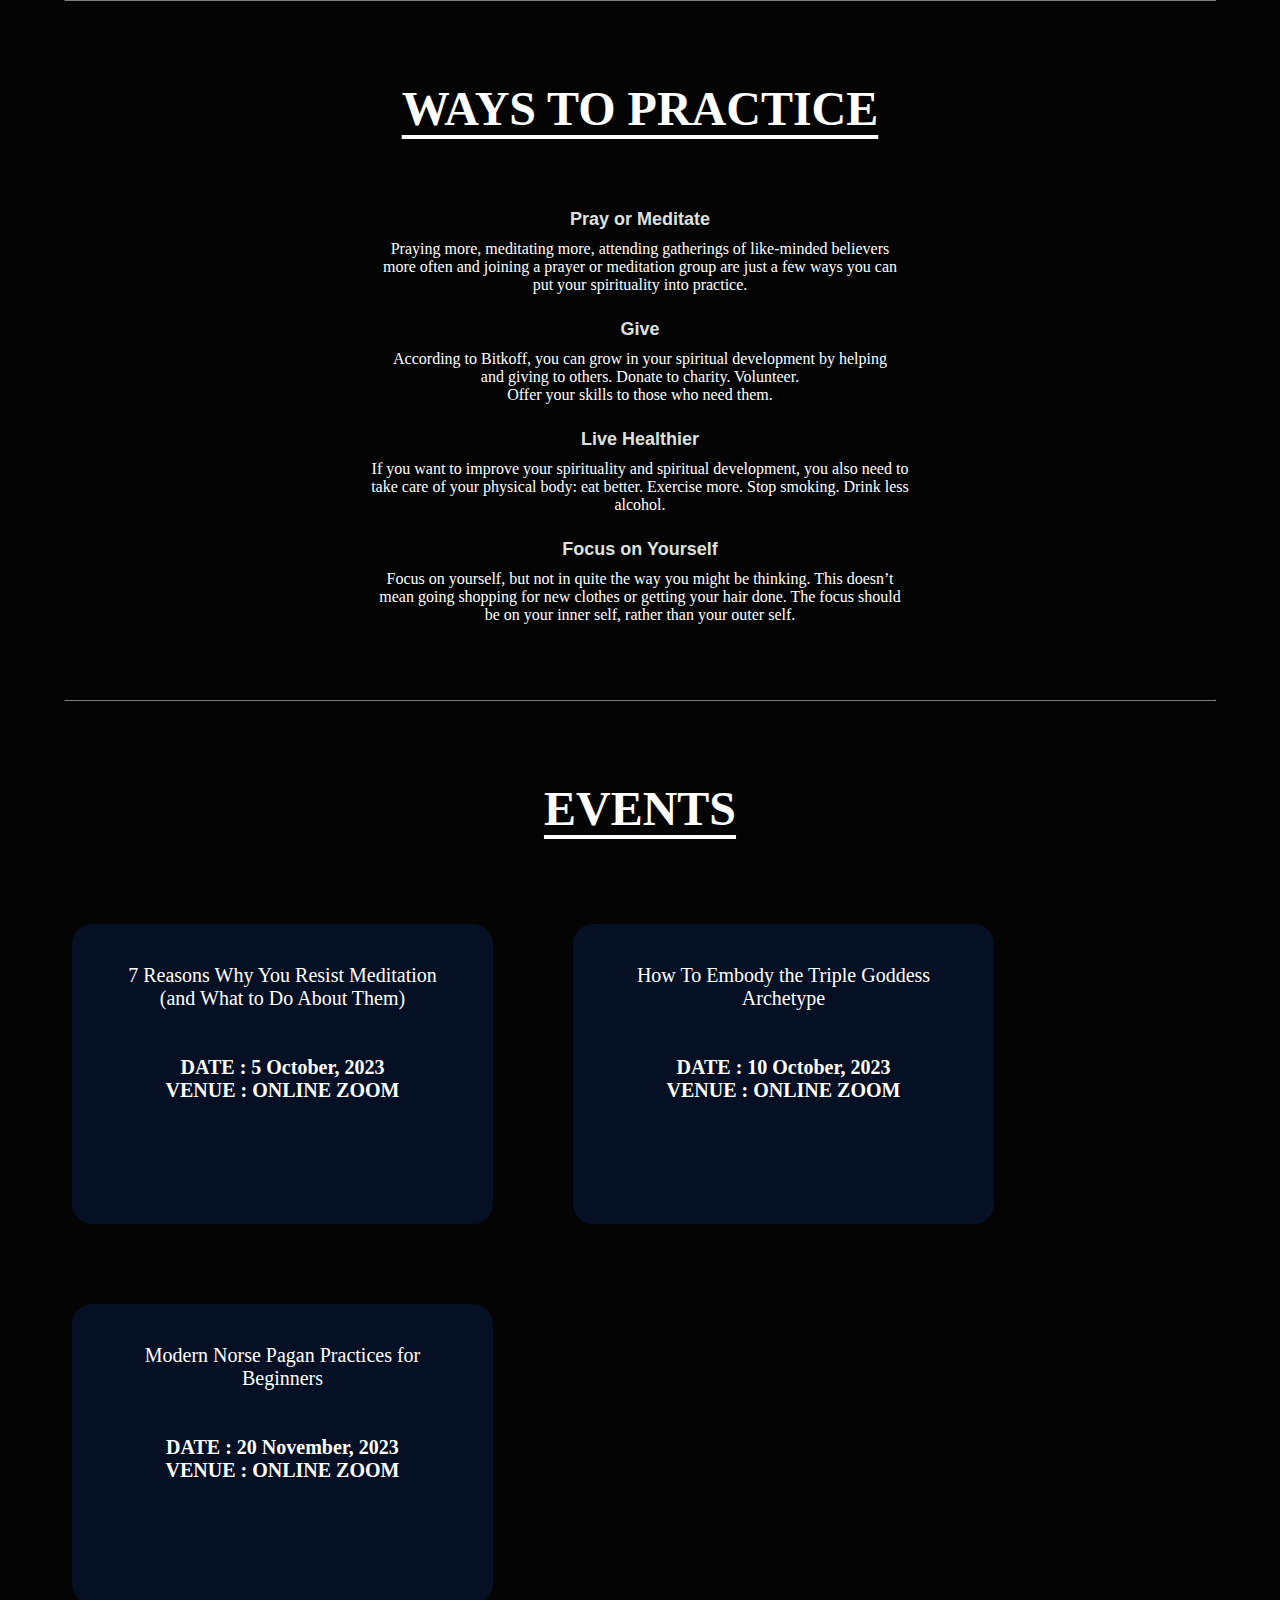
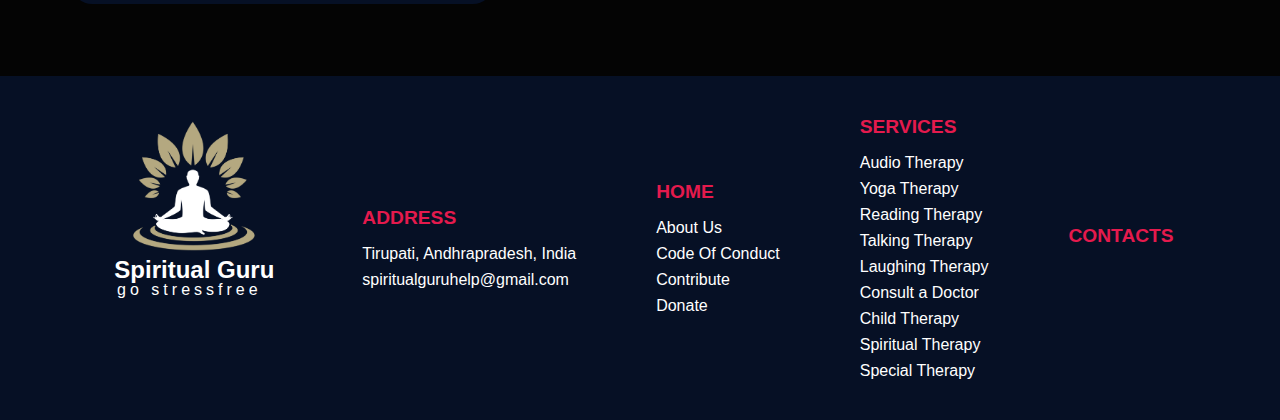
<file: html/spirituality.html>
<!DOCTYPE html>
<html lang="en">
  <head>
    <meta charset="UTF-8" />
    <meta http-equiv="X-UA-Compatible" content="IE=edge" />
    <meta name="viewport" content="width=device-width, initial-scale=1.0" />
    <link rel="icon" href="/images/favicon-enhanced.png" />
    <link rel="preconnect" href="https://fonts.googleapis.com" />
    <link rel="preconnect" href="https://fonts.gstatic.com" crossorigin />
    <link
      rel="stylesheet"
      text="text/CSS"
      href="https://cdnjs.cloudflare.com/ajax/libs/font-awesome/6.1.1/css/all.min.css"
    />
    <link
      href="https://fonts.googleapis.com/css2?family=Inter:wght@100;400;700&display=swap"
      rel="stylesheet"
    />
    
    <title>Spiritual Guru - Spiritual Therapy</title>
    <link rel="stylesheet" href="../css/spirituality.css" />
  </head>
  <body>
    <!-- Navbar Section -->
    <nav>
      <a href="../index.html"
        ><img class="audio-logo" src="../logo.png" alt="Logo"
      /></a>

      <div class="nav-links" id="navLinks">
        <ul>
          <li><a href="../index.html">HOME</a></li>
          <li><a href="#about" class=".smooth-scroll">ABOUT</a></li>
          <li><a href="#steps" class=".smooth-scroll">STEPS</a></li>
          <li><a href="#Events" class=".smooth-scroll">EVENTS</a></li>
        </ul>
      </div>
      <div class="hamburger" id="ham">
        <svg stroke="currentColor" fill="currentColor" stroke-width="0" viewBox="0 0 1024 1024" height="1em" width="1em" xmlns="http://www.w3.org/2000/svg"><path d="M904 160H120c-4.4 0-8 3.6-8 8v64c0 4.4 3.6 8 8 8h784c4.4 0 8-3.6 8-8v-64c0-4.4-3.6-8-8-8zm0 624H120c-4.4 0-8 3.6-8 8v64c0 4.4 3.6 8 8 8h784c4.4 0 8-3.6 8-8v-64c0-4.4-3.6-8-8-8zm0-312H120c-4.4 0-8 3.6-8 8v64c0 4.4 3.6 8 8 8h784c4.4 0 8-3.6 8-8v-64c0-4.4-3.6-8-8-8z"></path></svg>
      </div>
      
    </nav>

      <!-- Mobile Layout Navbar -->
    <div class="menu" id="menu">
      <ul class="menu-link">
        <li><a href="../index.html">HOME</a></li>
        <li><a class="close" href="#about">ABOUT</a></li>
        <li><a class="close" href="#steps">STEPS </a></li>
        <li><a class="close" href="#Events">EVENTS </a></li>
      </ul>
    </div>
      <!-- Mobile Layout Navbar Ends Here -->

    <!-- Navbar Section Ends Here -->

    <div class="menu" id="menu">
      <ul class="menu-link">
        <li><a href="../index.html">HOME</a></li>
        <li><a class="close" href="#about">ABOUT</a></li>
        <li><a class="close" href="#images">IMAGES </a></li>
        <li><a class="close" href="#videos">VIDEOS </a></li>
      </ul>
    </div>
    <header>
        <div class="back">

        </div>
            <div class="center"> 
                <h1 id="title">SPIRITUALITY</h1>
                <h3 id="subtitle">Peace is the result of retraining your mind to process life as it is, rather than as you think it should be.</h3>
                <h3 class="title-button">
                  <a href="https://www.sanatan.org/en/spiritual-activities">Explore More </a>
                </h3></div>
                    
        </header>
        <section id="about" class="about">
      <h1 class="section-headings">ABOUT</h1>
      <div class="bfit">
        <img src="../images/Spirituality2.png"
            width="700" height="600">
        <div class="btext">
            <div class="baby-text">
              <p>Spirituality is a broad concept with room for many perspectives. In general, it includes a sense of connection to something bigger than ourselves, and it typically involves a search for meaning in life. As such, it is a universal human experience—something that touches us all. People may describe a spiritual experience as sacred or transcendent or simply a deep sense of aliveness and interconnectedness.

</p>
            </div>
        </div>

    </div>
  </div>
    </div>
    </section>
    <hr/>
    <section id="steps">
      <h1 class="section-headings">WAYS TO PRACTICE</h1>
      <div>
        <div class="pt1">
          <h2 class="pt-head">
            
          <i class="fa fa-circle" aria-hidden="true"></i> Pray or Meditate
          </h2>
          <p style="text-align: center;">Praying more, meditating more, attending gatherings of like-minded believers<br> more often and joining a prayer or meditation group are just a few ways you can<br> put your spirituality into practice.</p>
        </div>
        <div class="pt1">
          <h2 class="pt-head">
            
          <i class="fa fa-circle" aria-hidden="true"></i> Give
          </h2>
          <p style="text-align: center;">According to Bitkoff, you can grow in your spiritual development by helping<br>and giving to others. Donate to charity. Volunteer.<br> Offer your skills to those who need them.</p>
        </div>
        <div class="pt1">
          <h2 class="pt-head">
            
          <i class="fa fa-circle" aria-hidden="true"></i> Live Healthier
          </h2>
          <p style="text-align: center;">If you want to improve your spirituality and spiritual development, you also need to<br> take care of your physical body: eat better. Exercise more. Stop smoking. Drink less<br> alcohol.
        </div>
        <div class="pt1">
          <h2 class="pt-head">
            
          <i class="fa fa-circle" aria-hidden="true"></i> Focus on Yourself  
          </h2>
          <p style="text-align: center;">Focus on yourself, but not in quite the way you might be thinking. This doesn’t<br> mean going shopping for new clothes or getting your hair done. The focus should<br> be on your inner self, rather than your outer self.</p>
        </div>
      </div>
      
     
      <br>
    </section>
    <hr/>
    <!-- Events Section  -->
  <section id="Events" style="text-align: center;">
    <h1 class="section-headings">EVENTS</h1>
    <div class="footer-side-col" style="text-align: center;">
      <div class="col">
        <p style="color: white; width: 421px;
        height: 300px;
        background: rgb(6, 16, 37);
        border-radius: 20px; font-family: 'Montserrat'; font-size:20px; padding: 40px;">7 Reasons Why You Resist Meditation (and What to Do About Them)<br><br><br><b>DATE : 5 October, 2023<br>
VENUE : ONLINE ZOOM</b> </p>
      </div>

      <div class="col">
        <p style="color: white; width: 421px;
        height: 300px;
        background: rgb(6, 16, 37);
        border-radius: 20px; font-family: 'Montserrat'; font-size:20px; padding: 40px;">How To Embody the Triple Goddess Archetype
<br><br><br><b>DATE : 10 October, 2023<br>
VENUE : ONLINE ZOOM</b> </p>
      </div>

      <div class="col">
        <p style="color: white; width: 421px;
        height: 300px;
        background: rgb(6, 16, 37);
        border-radius: 20px; font-family: 'Montserrat'; font-size:20px; padding: 40px;">Modern Norse Pagan
Practices for Beginners
<br><br><br><b>DATE : 20 November, 2023<br>
VENUE : ONLINE ZOOM</b> </p>
      </div>

      

  </section>


     <!-- footer start -->
  <footer>
    <div class="footer-container">
      <!--logo and info column-->
      <div class="col">
        <!--logo insert-->
        <img src="../logo.png" alt="logo" class="footlogo" />
        <div class="footercontent">
          <h2 class="footerheading">Spiritual Guru</h2>
          <p class="footerpara">go stressfree</p>
        </div>
      </div>

      <!--ADDRESS COLUMN-->

      <div class="footer-side-col">
        <div class="col">
          <h3>
            ADDRESS
            <div class="underline"><span></span></div>
          </h3>
          <p>Tirupati, Andhrapradesh, India</p>
          <p class="email-id"><a href="mailto:spiritualguruhelp@gmail.com">spiritualguruhelp@gmail.com</a></p>
        </div>
        <!--HOME COLUMN-->
        <div class="col">
          <h3>HOME</h3>
          <ul>
            <li><a href="#about">About Us</a></li>
            <li>
              <a
                href="https://github.com/rakeshvempalli/Spiritualguru/blob/main/CODE_OF_CONDUCT.md"
                >Code Of Conduct</a
              >
            </li>
            <li>
              <a href="https://github.com/rakeshvempalli/Spiritualguru">Contribute</a>
            </li>
            <li>
              <a href="https://www.buymeacoffee.com/rakeshvempalli">Donate</a>
            </li>
          </ul>
        </div>
        <!--OUR SERVICES COLUMN-->
        <div class="col">
          <h3>
            SERVICES
            <div class="underline"><span></span></div>
          </h3>
          <ul>
            <li>
              <a href="audioTherapy.html">Audio Therapy</a>
            </li>
            <li>
              <a href="yogatherapy.html">Yoga Therapy</a>
            </li>
            <li>
              <a href="readingTherapy.html">Reading Therapy</a>
            </li>
            <li>
              <a href="talkingTherapy.html">Talking Therapy</a>
            </li>
            <li>
              <a href="laughTherapy.html">Laughing Therapy</a>
            </li>
            <li>
              <a href="https://www.practo.com/counselling-psychology">Consult a Doctor</a>
            </li>
            <li>
              <a href="childTherapy.html"">Child Therapy</a>
            </li>
            <li>
              <a href="spirituality.html">Spiritual Therapy</a>
            </li>
            <li>
              <a href="specialTherapy.html">Special Therapy</a>
            </li>
          </ul>
        </div>
        <!--CONTACTS COLUMN-->
        <div class="col">
          <h3>
            CONTACTS
            <div class="underline"><span></span></div>
          </h3>
          <div class="social-menu">
            <ul>
              <a href="https://twitter.com/Spiritualguru" target="_blank">
                <li id="social-twitter"><i class="fab fa-2x fa-twitter"></i></li>
              </a>
              <a href="https://github.com/rakeshvempalli/Spiritualguru" target="_blank">
                <li id="social-github"><i class="fab fa-2x fa-github"></i></li>
              </a>
              <a href="https://www.linkedin.com/in/Spiritualguru" target="_blank">
                <li id="social-linkedin"><i class="fab fa-2x fa-linkedin-in"></i></li>
              </a>
            </ul>
          </div>
      </div>
      </div>
      </div>
    </div>
  </footer>
  <script src="childTherapy.js"></script>
  </body>
</html>
</file>
<file: css/childTherapy.css>
@import url('https://fonts.googleapis.com/css2?family=Poppins:wght@400;500&display=swap');
* {
  margin: 0;
  padding: 0;
  box-sizing: border-box;
}
::-webkit-scrollbar{
  background: transparent;
  width: 0.4rem;
}

::-webkit-scrollbar-thumb{
  background-color: rgba(173, 173, 173, 0.2);
  border-radius: 10px;
  transition: background-color 0.5s ease-in-out;
}

::-webkit-scrollbar-thumb:hover {
  background-color: rgba(173, 173, 173, 0.5);
}

html{
  scroll-behavior: smooth;
  overflow-y: overlay;
}

body {
  background-color: #040404;
  font-family: "Inter", sans-serif;
  color: white;
  overflow-x: hidden;
}

header {
  min-height: 100vh;
  width: 100%;
  background-image: url("../images/childbg.jpg");
  position: relative;
  background-position: center;
  background-size: cover;
}

section {
  margin: 2em;
}

nav {
  position: fixed;
  top: 0;
  width: 100%;
  display: inline-flex;
  padding: 1% 6%;
  justify-content: space-between;
  align-items: center;
  z-index: 100;
  background-color: rgba(0, 0, 0, 0.4);
  backdrop-filter: blur(5px);
}

.audio-logo {
  width: 80px;
  padding: 0;
}

.nav-links {
  flex: 1;
  text-align: right;
}

.nav-links ul li {
  list-style: none;
  display: inline-block;
  padding: 8px 12px;
  position: relative;
}

.nav-links ul li a {
  color: white;
  text-decoration: none;
  font-size: 13px;
}

.nav-links ul li::after {
  content: "";
  width: 0%;
  height: 2px;
  background: cyan;
  display: block;
  margin: auto;
  transition: 0.5s;
}

.nav-links ul li:hover::after {
  width: 100%;
}

.hamburger {
  display: none;
  /* display: flex; */
  justify-content: center;
  align-items: center;
  flex-direction: column;
  gap: 3px;
  cursor: pointer;
  z-index: 200;
}

.center {
  position: absolute;
  top: 50%;
  left: 50%;
  transform: translate(-50%, -50%);
  z-index: 20;
}

.menu {
  display: none;
  width: 100%;
  position: absolute;
  background-color: #fff;
  top: 85px;
  left: 0;
  padding: 30px;
  box-shadow: 0 4px 8px rgba(0, 0, 0, 0.7);
}

.open {
  display: block;
  width: 70%;
  height: 100%;
  position: fixed;
  background-color: rgba(56,56,55, 1);
  top: 0;
  left: 0;
  padding: 30px;
  box-shadow: 0 4px 8px rgba(0, 0, 0, 0.7);
  animation: slideIn 0.5s ease-in-out;
  z-index: 100;
}

.menu.open a {
  color: #adb5bd;
  text-decoration: none;
  cursor: pointer;
}

@keyframes slideIn {
  0% {
    left: -150px;
  }
  100% {
    left: 0px;
  }
}

.menu-link {
  list-style: none;
  display: flex;
  justify-content: center;
  align-items: center;
  flex-direction: column;
}

.menu-link li {
  padding: 2rem;
  font-weight: bolder;
}

.menu-link li:last-child {
  padding-bottom: 0;
}

.menu-link li a {
  color: #fff;
  font-weight: bolder;
  font-size: 1rem;
  text-decoration: none;
}
.menu-link li a:hover{
  color: cyan;
}
.center {
  position: absolute;
  top: 50%;
  left: 50%;
  transform: translate(-50%, -50%);
  z-index: 20;
}

.filter {
  position: absolute;
  top: 0;
  left: 0;
  width: 100%;
  height: 100%;
  z-index: 10;
  background-color: rgba(0, 0, 0, 0.3);
}

h1 {
  font-size: 2.75rem;
  text-align: center;
  margin-bottom: 1.5rem;
  font-weight: 900;
}
#title{
  margin-top: 22%;
}
.heading-span {
  color: cyan;
}
#subtitle {
  color: #fff;
  text-align: center;
  font-size: 1.3rem;
  font-weight: 800;
}

h2 {
  color: #dce1de;
  text-align: center;
  margin-bottom: 1rem;
}
.section-headings {
  font-size: 2.3rem;
  text-decoration: underline;
  text-underline-offset: 10px;
  margin: 3rem 0;
}
hr {
  width: 90%;
  margin: 0 auto;
  border-color: #2b2c28;
}
.image img{
  width: 500px;
  height: 400px;
  border-radius: 5px;
  margin-left: 5%;
  margin-bottom: 2%;
}
.bfit img{
  width: 45%;
  height: 45%;
  margin-top: 4%;
  border:3px solid cyan ;
  border-radius: 10px;
}
.about .bfit {
  display: flex;
}
.btext{
  margin-top: 40px;
  margin-left: 45px;
  padding: 5%;
}

.btext .baby-text{
  font-size: 25px;

}
@media (max-width: 800px) {

  .bfit {
    flex-direction: column;
    height: auto;
  }
  .about img {
    width: 100%;
  }

}
.main-scroll-div{
  width: 100%;
  height: 100%;
  display: flex;
  align-items: center;
  justify-content: space-between;
}
.cover{
  position: relative;
  width: 90%;
  height: 50%;
}
.cover::before {
  position: absolute;
  content: "";
  left: 0;
  top: 0;
  z-index: 99;
  height: 100%;
  width: 150px;
  background-image: linear-gradient(90deg, black, transparent);
}
.cover::after {
  position: absolute;
  content: "";
  right: 0;
  top: 0;
  z-index: 99;
  height: 100%;
  width: 150px;
  background-image: linear-gradient(-90deg, black, transparent);
}
.scroll-images::-webkit-scrollbar {
  -webkit-appearance: none;
}

.child-img {
  width: 100%;
  height: 100%;
}

.icon {
  color: white;
  background-color: black;
  font-size: 50px;
  outline: none;
  border: none;
  padding: opx 20px;
  cursor: pointer;
}

.icon:hover {
  color:cyan ;
}
.scroll-images{
  width: 100%;
  height: auto;
  display: flex;
  justify-content: left;
  align-items: center;
  overflow: auto;
  position: relative;
  scroll-behavior: smooth;
}
.child{
  min-width: 600px;
  height: 450px;
  margin :1px 10px;
  cursor: pointer;
}

@media screen and (max-width: 650px) {
  .nav-links {
    display: none;
  }

  .logo {
    width: 60px;
  }
  .hamburger {
    display: flex;
  }
  header {
    min-height: 100vh;
  }
}

@media screen and (min-width: 650px) {
  .menu .open {
    display: none;
  }
}


.video {
  float: left;
  box-sizing: border-box;
    width: 38%;
    padding: 5px;
    margin-left: 8.5%;
    margin-bottom: 5px;
  }
  iframe{
    padding:10px;
  }
  iframe:hover{
    border:  1.5px cyan solid ;
  }
  .collection::after{
    content: "";
    clear: both;
    display: table;
  }
  @media screen and (max-width: 600px) {
    .video {
      width: 89%;
    }
    .video iframe{
      width: 97%;
    }
  }
/* footer */
footer{
    font-family: "Poppins",sans-serif;
  }
  .footer-container {
    bottom: 0;
    width: 100%;
    display: flex;
    justify-content: center;
    flex-wrap: nowrap;
    background-color: rgb(6, 16, 37);
  }
  
  .footer-side-col{
    display: grid;
    grid-template-columns: repeat(4,1fr);
    width: 80%;
  }
  
  .footer-side-col > .col{
    padding: 2.5rem;
    flex-wrap: nowrap;
  }
  
  .footer-container > .col {
    padding: 2.5rem;
    flex-basis: 20%;
    color: white;
  }
  
  .footer-container .col a:hover,
  footer a:focus {
    color: cyan;
  }
  
  @media (max-width: 1120px){
    .footer-side-col{
      grid-template-columns: repeat(2,1fr);
      grid-template-rows: repeat(2,1fr);
    }
  }
  
  @media (max-width: 730px) {
    .footer-container {
      gap: 0.5rem;
      flex-wrap: wrap;
    }
  
    .footer-container .col {
      padding: 2rem;
      flex-basis: 31%;
    }
  
    .footer-container p {
      color: white;
      margin-top: 1rem;
    }
  }
  
  @media (max-width: 600px) {
    .footer-side-col{
      grid-template-columns: 1fr;
      grid-template-rows: minmax(auto,auto);
    }
  
    .footer-container .col {
      padding: 1rem;
      flex-basis: 100%;
    }
  }
  
  .footer-container .col a {
    display: inline-block;
    position: relative;
    color: white;
  }
  
  .footer-container .col ul li a:after {
    content: "";
    position: absolute;
    width: 100%;
    transform: scaleX(0);
    height: 2px;
    bottom: 0;
    left: 0;
    background-color: cyan;
    transform-origin: bottom right;
    transition: transform 0.25s ease-out;
  }
  
  .footer-container .col ul li a:hover:after {
    transform: scaleX(1);
    transform-origin: bottom left;
  }
  
  .footer-container p {
    color: white;
  }
  
  .footer-container .col ul li a:after {
    content: "";
    position: absolute;
    width: 100%;
    transform: scaleX(0);
    height: 2px;
    bottom: 0;
    left: 0;
    background-color: cyan;
    transform-origin: bottom right;
    transition: transform 0.25s ease-out;
  }
  
  .footer-container .col ul li a:hover:after {
    transform: scaleX(1);
    transform-origin: bottom left;
  }
  
  .footer-container p {
    margin-top: 0.5rem;
  }
  .footerpara{
    margin-left: -10px;
  }
  
  .footer-container .col .email-id {
    word-wrap: break-word;
    text-decoration: underline;
  }
  
  .email-id a{
    text-decoration: none;
    color: white;
  }
  .footer-container .col h3 {
    color: rgb(228, 26, 77);
    font-size: 1.2rem;
    margin-bottom: 1rem;
    font-weight: 900;
    font-family: "Ubuntu",sans-serif;
  }
  
  .footer-container .col img {
    display: block;
    margin: 0 auto;
    width: 140px;
    cursor: pointer;
  }
  .footer-container .col .footerheading {
    display: flex;
    color:white ;
    margin-top: 0.5px;
    font-family: "Gill Sans", "Gill Sans MT", Calibri, "Trebuchet MS", sans-serif;
    justify-content: center;
    cursor: pointer;
  }
  .footer-container .col .footerpara {
    display: flex;
    margin-top: -19px;
    font-family: "Gill Sans", "Gill Sans MT", Calibri, "Trebuchet MS", sans-serif;
    letter-spacing: 4px;
    justify-content: center;
    cursor: pointer;
  }
  .fab:hover {
    text-decoration: none;
  }
  
  .footer-container .col .sukoon {
    color: rgb(30, 240, 191);
    letter-spacing: 5px;
  }
  
  .footer-container .col .social-menu ul {
    display: flex;
    gap: 1rem;
  }
  
  .footer-container .col .social-menu ul a {
    color: white;
  }
  .footer-container .col .social-menu ul a li{
    transition: transform 250ms ease-out;
  }
  
  .footer-container .col .social-menu ul a li:hover {
    transform: scale(1.4) !important;
    text-decoration: none !important;
  }
  .footer-container .col .social-menu ul a li#social-twitter:hover{
    color: 	#1DA1F2;
  }
  .footer-container .col .social-menu ul a li#social-github{
    transition: transform  250ms ease-out, color 250ms ease-out, padding 250ms ease-out !important;
  }
  .footer-container .col .social-menu ul a li#social-github:hover{
    transform: scale(1.2) !important;
    color:black;
    background-color: whitesmoke;
    padding: 2px 2px 0px 2px;
    border-radius: 25px;
  }
  .footer-container .col .social-menu ul a li#social-linkedin:hover{
    color: #0A66C2;
  }
  .footer-container .col ul li {
    list-style-type: none;
    text-align: left;
    margin-top: 0.5rem;
  }
  .footer-container .col ul li a {
    text-decoration: none;
    color: white;
  }
  
  @media screen and (max-width: 600px) {
    
    .footer-container .col ul li {
      text-align: center;
    }
  
    .footer-container {
      text-align: center;
    }
  
    .footer-container .col .social-menu ul {
      justify-content: center;
    }
  }
  
  .footercontent{
    margin-right: auto;
    margin-left: auto;
    display: flex;
    flex-direction: column;
  }
</file>
<file: css/styles.css>
* {
  box-sizing: border-box;
}


*{
  margin: 0%;
  padding: 0%;
  box-sizing: border-box;
}
body{
  background-image: url("../images/coming_soon_bg.png");
  background-color: black;
  background-repeat: no-repeat;
  background-size: cover;
  background-position: center center;
  height: 100vh;
  font-family: "Poppins", sans-serif;
  display: flex;
  flex-direction: column;
  align-items: center;
  justify-content: center;
  text-align: center;
  margin: 0;
  overflow: hidden;
}
p{
  color: white;
  display: flex;
  align-items: center;
  width: 100%;
  font-size: 30px;
  font-weight: bold;
  margin: 30px 0;
}
h1{
  color: white;
  margin: 20px 0;
  width: 100%;
  font-size: 80px;
  text-align: center;
  font-weight: bold;
}
hr{
  margin: 30px 0;
  display:flex;
  width: 700px;
}
#launch{
  margin: 20px 0;
  margin-left:20%;
  font-size: 40px;
} 

h1 {
  font-family: 'Itim',cursive;
  color: white;
  font-weight: normal;
  font-size: 60px;
  text-shadow: 2px 2px 4px #011120;
  -moz-transition: all 0.2s ease-in;
  -o-transition: all 0.2s ease-in;
  -webkit-transition: all 0.2s ease-in;
  transition: all 0.2s ease-in;
  margin: 20px 0;
  width: 100%;
  font-size: 80px;
  text-align: center;
  font-weight: bold;
}

h3{
  color: white;
}
h3 a{
  color: white;
  text-decoration: none;
}

h3 a:hover{
  color: lightcyan;
  text-shadow:0px 0px 10px blueviolet;
  -moz-transition: all 0.2s ease-in;
  -o-transition: all 0.2s ease-in;
  -webkit-transition: all 0.2s ease-in;
  transition: all 0.2s ease-in;
}

h1:hover {
  color: lightcyan;
  text-shadow:0px 0px 20px blueviolet;
  -moz-transition: all 0.2s ease-in;
  -o-transition: all 0.2s ease-in;
  -webkit-transition: all 0.2s ease-in;
  transition: all 0.2s ease-in;
}


@keyframes typing {
  from {
    width: 0;
  }
}


@media (max-width: 500px) {
  h1 {
    font-size: 45px;
  }
  .time {
    margin: 5px;
    padding: 0.1rem;
  }
  .time h2 {
    font-size: 12px;
  }
  .text {
    font-size: 10px;
    box-shadow: 5px 5px 3px rgb(143, 143, 143);
    padding: 0.1rem;
    border-radius: 1px;
  }
  h3 {
    color: white;
    font-size: 1rem;
    animation: typing 1s steps(12);
  }
}
</file>
<file: html/css/laugh.css>
@import url('https://fonts.googleapis.com/css2?family=Poppins:wght@400;500&display=swap');
* {
  margin: 0;
  padding: 0;
  font-family: "Poppins", sans-serif;
  box-sizing: border-box;
}


::-webkit-scrollbar{
  background: transparent;
  width: 0.4rem;
}

::-webkit-scrollbar-thumb{
  background-color: rgba(173, 173, 173, 0.2);
  border-radius: 10px;
  transition: background-color 0.5s ease-in-out;
}

::-webkit-scrollbar-thumb:hover {
  background-color: rgba(173, 173, 173, 0.5);
}

html{
  scroll-behavior: smooth;
  overflow-y: overlay;
}
body{
  background-color: #040404;
  color: #fff;
  font-family: 'Inter', sans-serif;
}

#main{
  overflow: hidden !important;
}

html{
  scroll-behavior: smooth;
}

.back-top-wrap {
  position: fixed;
  bottom: 5rem;
  right: 1rem;
  background-color: #80F7D1;
  padding: 1rem 1.2rem;
  border-radius: 50%;
  cursor: pointer;
  transition: .3s ease-in-out;
  z-index: 100;
}

.back-top-wrap:hover {
  background-color: #bbff00;
  color: #80F7D1;
}

.back-top-wrap:hover .fas.fa-arrow-up {
  color: white;
}

.fas.fa-arrow-up {
  color: #00488F;
  transition: 0.3s ease-in-out;
}
#load{
	margin: auto;
    width: 100%;
    height: -webkit-fill-available;
    position: fixed;
    background: #fff url(/images/Spin-Preloader-1.gif) no-repeat center;
    z-index: 9999999;
}
header {
  min-height: 100vh;
  width: 100%;
  background: url("../../images/laughing.jpg");
  position: relative;
  background-position: center;
  background-size: cover;
}
nav {
  position: fixed;
  top: 0;
  width: 100%;
  display: inline-flex;
  padding: 1% 6%;
  justify-content: space-between;
  align-items: center;
  z-index: 100;
  background-color: rgba(0, 0, 0, 0.4);
  backdrop-filter: blur(5px);
}

.hamburger {
  display: none;
  justify-content: center;
  align-items: center;
  flex-direction: column;
  cursor: pointer;
}
.menu {
  display: none;
  width: 100%;
  position: absolute;
  background-color: #fff;
  top: 85px;
  left: 0;
  padding: 30px;
  box-shadow: 0 4px 8px rgba(0, 0, 0, 0.7);
}

.open {
  display: block;
  width: 60%;
  height: 100%;
  position: fixed;
  background-color: rgba(56,56,55,1);
  top: 0;
  left: 0;
  padding: 30px;
  box-shadow: 0 4px 8px rgba(0, 0, 0, 0.7);
  animation: slideIn 0.5s ease-in-out;
  z-index: 100;
}

@media screen and (max-width: 650px) {
  .nav-links {
    display: none;
  }
 
  .audio-logo {
    width: 60px;
  }
  .hamburger {
    display: flex;
  } 
}

@media screen and (min-width: 650px) {
  .open{
    display: none;
  } 
 
}

@keyframes slideIn {
  0% {
    left: -150px;
  }
  100% {
    left: 0px;
  }
}
.menu-link {
  list-style: none;
  display: flex;
  justify-content: center;
  align-items: center;
  flex-direction: column;
}
.menu.open a {
  color: #adb5bd;
  text-decoration: none;
}
.menu-link li {
  padding: 2rem;
  font-weight: bolder;
}

.menu-link li:last-child {
  padding-bottom: 0;
}
.menu-link li{
  list-style: none;
}
.menu-link li a {
  color: #fff;
  font-weight: bolder;
  font-size: 1rem;
  text-decoration: none;
}
.menu-link li a:hover{
  color: cyan;
}


.audio-logo {
  width: 80px;
  padding: 2px;
}

.nav-links {
  flex: 1;
  text-align: right;
}
.nav-links ul li {
  list-style: none;
  display: inline-block;
  padding: 8px 12px;
  position: relative;
}

.nav-links ul li a {
  color: white;
  text-decoration: none;
  font-size: 13px;
}
.nav-links ul li::after {
  content: "";
  width: 0%;
  height: 2px;
  background: rgb(208, 255, 0);
  display: block;
  margin: auto;
  transition: 0.5s;
}

.nav-links ul li:hover::after {
  width: 100%;
}

.center {
  position: absolute;
  top: 50%;
  left: 50%;
  transform: translate(-50%, -50%);
  z-index: 20;
}

.filter {
  position: absolute;
  top: 0;
  left: 0;
  width: 100%;
  height: 100%;
  z-index: 10;
  background-color: rgba(0, 0, 0, 0.3);
}

h1 {
  font-size: 2.75rem;
  text-align: center;
  margin-bottom: 1.5rem;
  font-weight: 900;
}

.heading-span {
  color: #fff530;
  text-shadow: 2.5px 2px 1px #05caca;
}
#subtitle {
  color:#d85e00;
  text-align: center;
  text-shadow: 1.5px 1.5px 1px #ac2045;
  font-size: 1.3rem;
  font-weight: 800;
}

h2 {
  color: #dce1de;
  text-align: center;
  margin-bottom: 1rem;
}
.section-headings {
  font-size: 2.3rem;
  text-decoration: underline;
  text-underline-offset: 10px;
  margin: 3rem 0;
}
hr {
  width: 90%;
  margin: 0 auto;
  border-color: #2b2c28;
}
.image{
  width: 30rem;
  height: 30rem;
  border-radius: 50%;
  margin-bottom: 2%;
}

.image img{
  object-fit: cover;
  width: 100%;
  height: 100%;
  border-radius: 50%;
}

.about-container{
  display: flex;
  justify-content: space-evenly;
  align-items: center;
  flex-wrap: wrap;
  padding: 1.2em;
}

.about-content .one{
  font-size: 2.2rem;
  color: cyan;
}

.about-content ol li{
  margin-top: 20px;
  font-size: 1.5rem;
  list-style: none;
}

.about-content a{
  display: inline-block;
  margin-top: 2em;
  border-radius: 10px;
  padding: 7px 10px;
  background-color: cyan;
  border: none;
  cursor: pointer;
  text-decoration: none;
  color: #040404;
  font-weight: 600;
}

.about-content a:hover{
  background-color: #fff;
  border: 2px solid cyan;
  transition: 0.3s ease;
}

.slideshow-container {
  max-width: 1000px;
  position: relative;
  margin: auto;
}
.mySlides {
  display: none;
}

.prev, .next {
  cursor: pointer;
  position: absolute;
  top: 50%;
  width: auto;
  margin-top: -22px;
  padding: 16px;
  color: white;
  font-weight: bold;
  font-size: 18px;
  transition: 0.6s ease;
  border-radius: 0 3px 3px 0;
  user-select: none;
}
.next {
  right: 0;
  border-radius: 3px 0 0 3px;
  cursor: pointer;
}

.prev:hover, .next:hover {
  background-color: rgba(0, 255, 255, 0.8);
}
.active {
  background-color: #717171;
}
.fade {
  animation-name: fade;
  animation-duration: 1.5s;
}

@keyframes fade {
  from {opacity: .4}
  to {opacity: 1}
}
.video {
  box-sizing: border-box;
  float: left;
  width: 38%;
  margin-top: 5px;
  margin-left: 8.5%;
  margin-bottom:5px;
}

.collection{
  width: 100%;
  display: flex;
  flex-wrap: wrap;
  align-items: center;
}

iframe{
  padding:10px;
}

iframe:hover{
  border: 1.5px #00eeff solid ;
  border-radius: 5px;
}

@media screen and (max-width: 650px) {
  .nav-links {
    display: none;
  }

  .logo {
    width: 60px;
  }
  .hamburger {
    display: flex;
  }
  header {
    min-height: 100vh;
  }
  #title{
    font-size: 2rem;
  }
}

@media screen and (min-width: 650px) {
  .menu .open {
    display: none;
  }
}

@media screen and (max-width: 600px) {
  .video {
    width: 89%;
  }
  .video iframe{
    width: 97%;
  }
}

@media screen and (max-width: 550px){
  .image{
    width: 20rem;
    height: 20rem;
  }

  .about-content .one{
    font-size: 1.5rem;
  }
  
  .about-content ol li{
    margin-top: 20px;
    font-size: 1rem;
  }
}

/* footer */
footer{
  font-family: "Poppins",sans-serif;
}
.footer-container {
  bottom: 0;
  width: 100%;
  display: flex;
  justify-content: center;
  flex-wrap: nowrap;
  background-color: rgb(6, 16, 37);
}

.footer-side-col{
  display: grid;
  grid-template-columns: repeat(4,1fr);
  width: 80%;
}

.footer-side-col > .col{
  padding: 2.5rem;
  flex-wrap: nowrap;
}

.footer-container > .col {
  padding: 2.5rem;
  flex-basis: 20%;
  color: white;
}

.footer-container .col a:hover,
footer a:focus {
  color: cyan;
}

@media (max-width: 1120px){
  .footer-side-col{
    grid-template-columns: repeat(2,1fr);
    grid-template-rows: repeat(2,1fr);
  }
}

@media (max-width: 730px) {
  .footer-container {
    gap: 0.5rem;
    flex-wrap: wrap;
  }

  .footer-container .col {
    padding: 2rem;
    flex-basis: 31%;
  }

  .footer-container p {
    color: white;
    margin-top: 1rem;
  }
}

@media (max-width: 600px) {
  .footer-side-col{
    grid-template-columns: 1fr;
    grid-template-rows: minmax(auto,auto);
  }

  .footer-container .col {
    padding: 1rem;
    flex-basis: 100%;
  }
}

.footer-container .col a {
  display: inline-block;
  position: relative;
  color: white;
}

.footer-container .col ul li a:after {
  content: "";
  position: absolute;
  width: 100%;
  transform: scaleX(0);
  height: 2px;
  bottom: 0;
  left: 0;
  background-color: cyan;
  transform-origin: bottom right;
  transition: transform 0.25s ease-out;
}

.footer-container .col ul li a:hover:after {
  transform: scaleX(1);
  transform-origin: bottom left;
}

.footer-container p {
  color: white;
}

.footer-container .col ul li a:after {
  content: "";
  position: absolute;
  width: 100%;
  transform: scaleX(0);
  height: 2px;
  bottom: 0;
  left: 0;
  background-color: cyan;
  transform-origin: bottom right;
  transition: transform 0.25s ease-out;
}

.footer-container .col ul li a:hover:after {
  transform: scaleX(1);
  transform-origin: bottom left;
}

.footer-container p {
  margin-top: 0.5rem;
}
.footerpara{
  margin-left: -10px;
}

.footer-container .col .email-id {
  word-wrap: break-word;
  text-decoration: underline;
}

.email-id a{
  text-decoration: none;
  color: white;
}

.footer-container .col h3 {
  color: rgb(228, 26, 77);
  font-size: 1.2rem;
  margin-bottom: 1rem;
  font-weight: 900;
  font-family: "Ubuntu",sans-serif;

}
.footer-container .col img {
  display: block;
  margin: 0 auto;
  width: 140px;
  cursor: pointer;
}
.footer-container .col .footerheading {
  display: flex;
  color:white ;
  font-family: "Gill Sans", "Gill Sans MT", Calibri, "Trebuchet MS", sans-serif;
  justify-content: center;
  cursor: pointer;
}
.footer-container .col .footerpara {
  display: flex;
  margin-top: -19px;
  font-family: "Gill Sans", "Gill Sans MT", Calibri, "Trebuchet MS", sans-serif;
  letter-spacing: 4px;
  justify-content: center;
  cursor: pointer;
}
.fab:hover {
  text-decoration: none;
}

.footer-container .col .sukoon {
  color: rgb(30, 240, 191);
  letter-spacing: 5px;
}

.footer-container .col .social-menu ul {
  display: flex;
  gap: 1rem;
}

.footer-container .col .social-menu ul a {
  color: white;
}
.footer-container .col .social-menu ul a li{
  transition: transform 250ms ease-out;
}

.footer-container .col .social-menu ul a li:hover {
  transform: scale(1.4) !important;
  text-decoration: none !important;
}
.footer-container .col .social-menu ul a li#social-twitter:hover{
  color: 	#1DA1F2;
}
.footer-container .col .social-menu ul a li#social-github:hover{
  color:#333;
}
.footer-container .col .social-menu ul a li#social-linkedin:hover{
  color: #0A66C2;
}

.footer-container .col ul li {
  list-style-type: none;
  text-align: left;
  margin-top: 0.5rem;
}
.footer-container .col ul li a {
  text-decoration: none;
  color: white;
}

@media screen and (max-width: 600px) {
  
  .footer-container .col ul li {
    text-align: center;
  }

  .footer-container {
    text-align: center;
  }

  .footer-container .col .social-menu ul {
    justify-content: center;
  }
}

.footercontent{
  margin-right: auto;
  margin-left: auto;
  display: flex;
  flex-direction: column;
}
</file>
<file: css/spirituality.css>
@import url('https://fonts.googleapis.com/css2?family=Poppins:wght@400;500&display=swap');
@import url('https://fonts.googleapis.com/css2?family=Baloo+Bhai+2&family=Montserrat&display=swap');
* {
  margin: 0;
  padding: 0;
  box-sizing: border-box;
}
::-webkit-scrollbar{
  background: transparent;
  width: 0.4rem;
}

::-webkit-scrollbar-thumb{
  background-color: rgba(173, 173, 173, 0.2);
  border-radius: 10px;
  transition: background-color 0.5s ease-in-out;
}

::-webkit-scrollbar-thumb:hover {
  background-color: rgba(173, 173, 173, 0.5);
}

html{
  scroll-behavior: smooth;
  overflow-y: overlay;
}

body {
  background-color: #040404;
  font-family: "Inter", sans-serif;
  color: white;
  overflow-x: hidden;
}

header {
  min-height: 100vh;
  width: 100%;
  background-image: url("../images/spiritual.png");
  position: relative;
  background-position: center;
  background-size: cover;
}

.pt-head {
  font-size: 18px;
  margin-bottom: 10px;
  text-align: center;
}

.back{
    min-height: 100vh;
    width: 100%;
    background-color: black;
    opacity: 50%;
}

section {
  display: flex;
  flex-direction: column;
  align-items: center;
  margin: 2em;
}

nav {
  position: fixed;
  top: 0;
  width: 100%;
  display: inline-flex;
  padding: 1% 6%;
  justify-content: space-between;
  align-items: center;
  z-index: 100;
  background-color: rgba(0, 0, 0, 0.4);
  backdrop-filter: blur(5px);
}

.audio-logo {
  width: 80px;
  padding: 0;
}

.nav-links {
  flex: 1;
  text-align: right;
}

.nav-links ul li {
  list-style: none;
  display: inline-block;
  padding: 8px 12px;
  position: relative;
}

.nav-links ul li a {
  color: white;
  text-decoration: none;
  font-size: 13px;
}

.nav-links ul li::after {
  content: "";
  width: 0%;
  height: 2px;
  background: cyan;
  display: block;
  margin: auto;
  transition: 0.5s;
}

.nav-links ul li:hover::after {
  width: 100%;
}

.hamburger {
  display: none;
  /* display: flex; */
  justify-content: center;
  align-items: center;
  flex-direction: column;
  gap: 3px;
  cursor: pointer;
  z-index: 200;
}

.center {
  display: flex;
  flex-direction: column;
  align-items: center;
  position: absolute;
  top: 50%;
  left: 50%;
  transform: translate(-50%, -50%);
  z-index: 20;
}

.menu {
  display: none;
  width: 100%;
  position: absolute;
  background-color: #fff;
  top: 85px;
  left: 0;
  padding: 30px;
  box-shadow: 0 4px 8px rgba(0, 0, 0, 0.7);
}

.open {
  display: block;
  width: 70%;
  height: 100%;
  position: fixed;
  background-color: rgba(56,56,55, 1);
  top: 0;
  left: 0;
  padding: 30px;
  box-shadow: 0 4px 8px rgba(0, 0, 0, 0.7);
  animation: slideIn 0.5s ease-in-out;
  z-index: 100;
}

.menu.open a {
  color: #adb5bd;
  text-decoration: none;
  cursor: pointer;
}

@keyframes slideIn {
  0% {
    left: -150px;
  }
  100% {
    left: 0px;
  }
}

.menu-link {
  list-style: none;
  display: flex;
  justify-content: center;
  align-items: center;
  flex-direction: column;
}

.menu-link li {
  padding: 2rem;
  font-weight: bolder;
}

.menu-link li:last-child {
  padding-bottom: 0;
}

.menu-link li a {
  color: #fff;
  font-weight: bolder;
  font-size: 1rem;
  text-decoration: none;
}
.menu-link li a:hover{
  color: cyan;
}
.center {
  position: absolute;
  top: 50%;
  left: 50%;
  transform: translate(-50%, -50%);
  z-index: 20;
}

.filter {
  position: absolute;
  top: 0;
  left: 0;
  width: 100%;
  height: 100%;
  z-index: 10;
  background-color: rgba(0, 0, 0, 0.3);
}

h1 {
  font-size: 2.75rem;
  text-align: center;
  margin-bottom: 1.5rem;
  font-weight: 900;
}
#title{
    font-family: 'Baloo Bhai 2', cursive;
  font-size: 70px;
}
#subtitle {
    font-family: 'Montserrat';
font-style: normal;
font-weight: 400;
font-size: 25px;
line-height: 32px;
text-align: center;
color: #ffffff;
  
}

.title-button{
    width: 201px;
    margin-top: 50px;
height: 44px;
    font-family: 'Lato';
    text-align: center;
    align-items: center;
    justify-content: center;
    font-family: 'Montserrat';
font-style: normal;
font-weight: 700;
font-size: 26px;
line-height: 31px;

background: #ff5832;
border-radius: 25px;
display: flex;
align-items: center;
text-align: center;
transition: 0.2s ease-in;
color: #F4F9F4;
}

.title-button:hover{
    cursor: pointer;
    background-color: #ff947c;
}

h2 {
  color: #dce1de;
  text-align: center;
  margin-bottom: 1rem;
}
.section-headings {
  font-size: 3rem;
  font-family: 'Baloo Bhai 2';
  text-decoration: underline;
  text-underline-offset: 10px;
  margin: 3rem 0; 
}
hr {
  width: 90%;
  margin: 0 auto;
  border-color: #2b2c28;
}
.image img{
  width: 500px;
  height: 400px;
  border-radius: 5px;
  margin-left: 5%;
  margin-bottom: 2%;
}

.bfit img{
  width: 45%;
  height: 45%;
  margin-top: 4%;
  border-radius: 10px;
  background-color: green;
}
.about .bfit {
  display: flex;
  align-items: center;
}
.btext{
  margin-top: 40px;
  font-family: 'Montserrat';
  padding: 5%;
}

.btext .baby-text{
  font-size: 25px;

}

.pt1 p{
  font-family: 'Montserrat';
}
.pt1{
  margin: 25px 15px;
}
 

@media (max-width: 800px) {

  .bfit {
    flex-direction: column;
    height: auto;
  }
  .about img {
    width: 100%;
  }

}
.main-scroll-div{
  width: 100%;
  height: 100%;
  display: flex;
  align-items: center;
  justify-content: space-between;
}
.cover{
  position: relative;
  width: 90%;
  height: 50%;
}
.cover::before {
  position: absolute;
  content: "";
  left: 0;
  top: 0;
  z-index: 99;
  height: 100%;
  width: 150px;
  background-image: linear-gradient(90deg, black, transparent);
}
.cover::after {
  position: absolute;
  content: "";
  right: 0;
  top: 0;
  z-index: 99;
  height: 100%;
  width: 150px;
  background-image: linear-gradient(-90deg, black, transparent);
}
.scroll-images::-webkit-scrollbar {
  -webkit-appearance: none;
}

.child-img {
  width: 100%;
  height: 100%;
}

.icon {
  color: white;
  background-color: black;
  font-size: 50px;
  outline: none;
  border: none;
  padding: opx 20px;
  cursor: pointer;
}

.icon:hover {
  color:cyan ;
}
.scroll-images{
  width: 100%;
  height: auto;
  display: flex;
  justify-content: left;
  align-items: center;
  overflow: auto;
  position: relative;
  scroll-behavior: smooth;
}
.child{
  min-width: 600px;
  height: 450px;
  margin :1px 10px;
  cursor: pointer;
}

@media screen and (max-width: 650px) {
  .nav-links {
    display: none;
  }

  .logo {
    width: 60px;
  }
  .hamburger {
    display: flex;
  }
  header {
    min-height: 100vh;
  }
  #subtitle {
    width: 80%;
    font-size: 20px;
  }
  #title {
    font-size: 2.5rem;
  }
  .title-button {
    font-size: 1rem;
    width: 150px
  }
  .pt-head {
    font-size: 18px;
    margin-bottom: 10px;
    text-align: center;
  }
  .btext .baby-text {
    font-size: 20px;
  }
}

@media screen and (min-width: 650px) {
  .menu .open {
    display: none;
  }
}


.video {
  float: left;
  box-sizing: border-box;
    width: 38%;
    padding: 5px;
    margin-left: 8.5%;
    margin-bottom: 5px;
  }
  iframe{
    padding:10px;
  }
  iframe:hover{
    border:  1.5px cyan solid ;
  }
  .collection::after{
    content: "";
    clear: both;
    display: table;
  }
  @media screen and (max-width: 600px) {
    .video {
      width: 89%;
    }
    .video iframe{
      width: 97%;
    }
  }
/* footer */
footer{
    font-family: "Poppins",sans-serif;
  }
  .footer-container {
    bottom: 0;
    width: 100%;
    display: flex;
    justify-content: center;
    flex-wrap: nowrap;
    background-color: rgb(6, 16, 37);
  }
  
  .footer-side-col{
    display: flex;
    flex-wrap: wrap;
    align-items: center;
    /* grid-template-columns: repeat(4,1fr);
    width: 80%; */
  }
  
  .footer-side-col > .col{
    padding: 2.5rem;
    flex-wrap: nowrap;
  }
  
  .footer-container > .col {
    padding: 2.5rem;
    flex-basis: 20%;
    color: white;
  }
  
  .footer-container .col a:hover,
  footer a:focus {
    color: cyan;
  }
  
  @media (max-width: 1120px){
    .footer-side-col{
      grid-template-columns: repeat(2,1fr);
      grid-template-rows: repeat(2,1fr);
    }
  }
  
  @media (max-width: 730px) {
    .footer-container {
      gap: 0.5rem;
      flex-wrap: wrap;
    }
  
    .footer-container .col {
      padding: 2rem;
      flex-basis: 31%;
    }
  
    .footer-container p {
      color: white;
      margin-top: 1rem;
    }
  }
  
  @media (max-width: 600px) {
    .footer-side-col{
      grid-template-columns: 1fr;
      grid-template-rows: minmax(auto,auto);
    }
  
    .footer-container .col {
      padding: 1rem;
      flex-basis: 100%;
    }
  }
  
  .footer-container .col a {
    display: inline-block;
    position: relative;
    color: white;
  }
  
  .footer-container .col ul li a:after {
    content: "";
    position: absolute;
    width: 100%;
    transform: scaleX(0);
    height: 2px;
    bottom: 0;
    left: 0;
    background-color: cyan;
    transform-origin: bottom right;
    transition: transform 0.25s ease-out;
  }
  
  .footer-container .col ul li a:hover:after {
    transform: scaleX(1);
    transform-origin: bottom left;
  }
  
  .footer-container p {
    color: white;
  }
  
  .footer-container .col ul li a:after {
    content: "";
    position: absolute;
    width: 100%;
    transform: scaleX(0);
    height: 2px;
    bottom: 0;
    left: 0;
    background-color: cyan;
    transform-origin: bottom right;
    transition: transform 0.25s ease-out;
  }
  
  .footer-container .col ul li a:hover:after {
    transform: scaleX(1);
    transform-origin: bottom left;
  }
  
  .footer-container p {
    margin-top: 0.5rem;
  }
  .footerpara{
    margin-left: -10px;
  }
  
  .footer-container .col .email-id {
    word-wrap: break-word;
    text-decoration: underline;
  }
  
  .email-id a{
    text-decoration: none;
    color: white;
  }
  .footer-container .col h3 {
    color: rgb(228, 26, 77);
    font-size: 1.2rem;
    margin-bottom: 1rem;
    font-weight: 900;
    font-family: "Ubuntu",sans-serif;
  }
  
  .footer-container .col img {
    display: block;
    margin: 0 auto;
    width: 140px;
    cursor: pointer;
  }
  .footer-container .col .footerheading {
    display: flex;
    color:white ;
    margin-top: 0.5px;
    font-family: "Gill Sans", "Gill Sans MT", Calibri, "Trebuchet MS", sans-serif;
    justify-content: center;
    cursor: pointer;
  }
  .footer-container .col .footerpara {
    display: flex;
    margin-top: -19px;
    font-family: "Gill Sans", "Gill Sans MT", Calibri, "Trebuchet MS", sans-serif;
    letter-spacing: 4px;
    justify-content: center;
    cursor: pointer;
  }
  .fab:hover {
    text-decoration: none;
  }
  
  .footer-container .col .sukoon {
    color: rgb(30, 240, 191);
    letter-spacing: 5px;
  }
  
  .footer-container .col .social-menu ul {
    display: flex;
    gap: 1rem;
  }
  
  .footer-container .col .social-menu ul a {
    color: white;
  }
  .footer-container .col .social-menu ul a li{
    transition: transform 250ms ease-out;
  }
  
  .footer-container .col .social-menu ul a li:hover {
    transform: scale(1.4) !important;
    text-decoration: none !important;
  }
  .footer-container .col .social-menu ul a li#social-twitter:hover{
    color: 	#1DA1F2;
  }
  .footer-container .col .social-menu ul a li#social-github{
    transition: transform  250ms ease-out, color 250ms ease-out, padding 250ms ease-out !important;
  }
  .footer-container .col .social-menu ul a li#social-github:hover{
    transform: scale(1.2) !important;
    color:black;
    background-color: whitesmoke;
    padding: 2px 2px 0px 2px;
    border-radius: 25px;
  }
  .footer-container .col .social-menu ul a li#social-linkedin:hover{
    color: #0A66C2;
  }
  .footer-container .col ul li {
    list-style-type: none;
    text-align: left;
    margin-top: 0.5rem;
  }
  .footer-container .col ul li a {
    text-decoration: none;
    color: white;
  }
  
  @media screen and (max-width: 600px) {
    
    .footer-container .col ul li {
      text-align: center;
    }
  
    .footer-container {
      text-align: center;
    }
  
    .footer-container .col .social-menu ul {
      justify-content: center;
    }
  }
  
  .footercontent{
    margin-right: auto;
    margin-left: auto;
    display: flex;
    flex-direction: column;
  }
</file>
